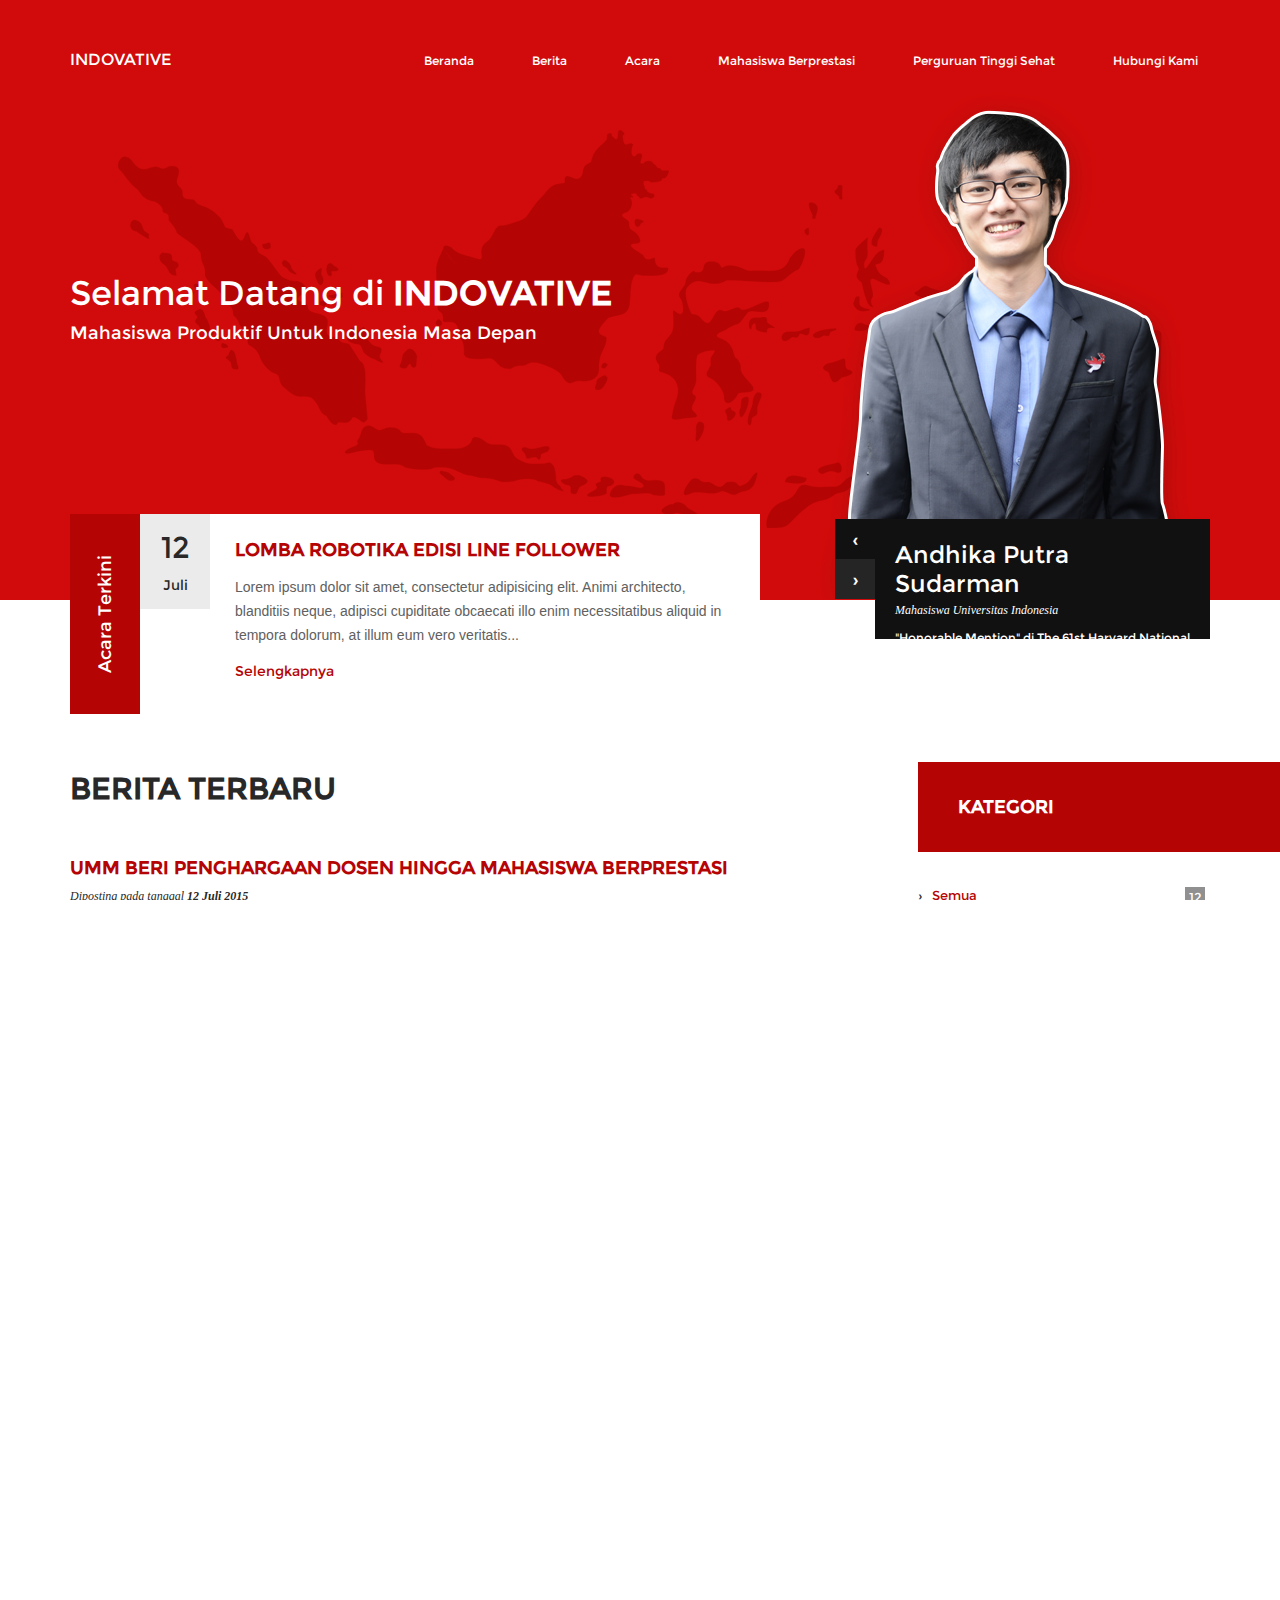
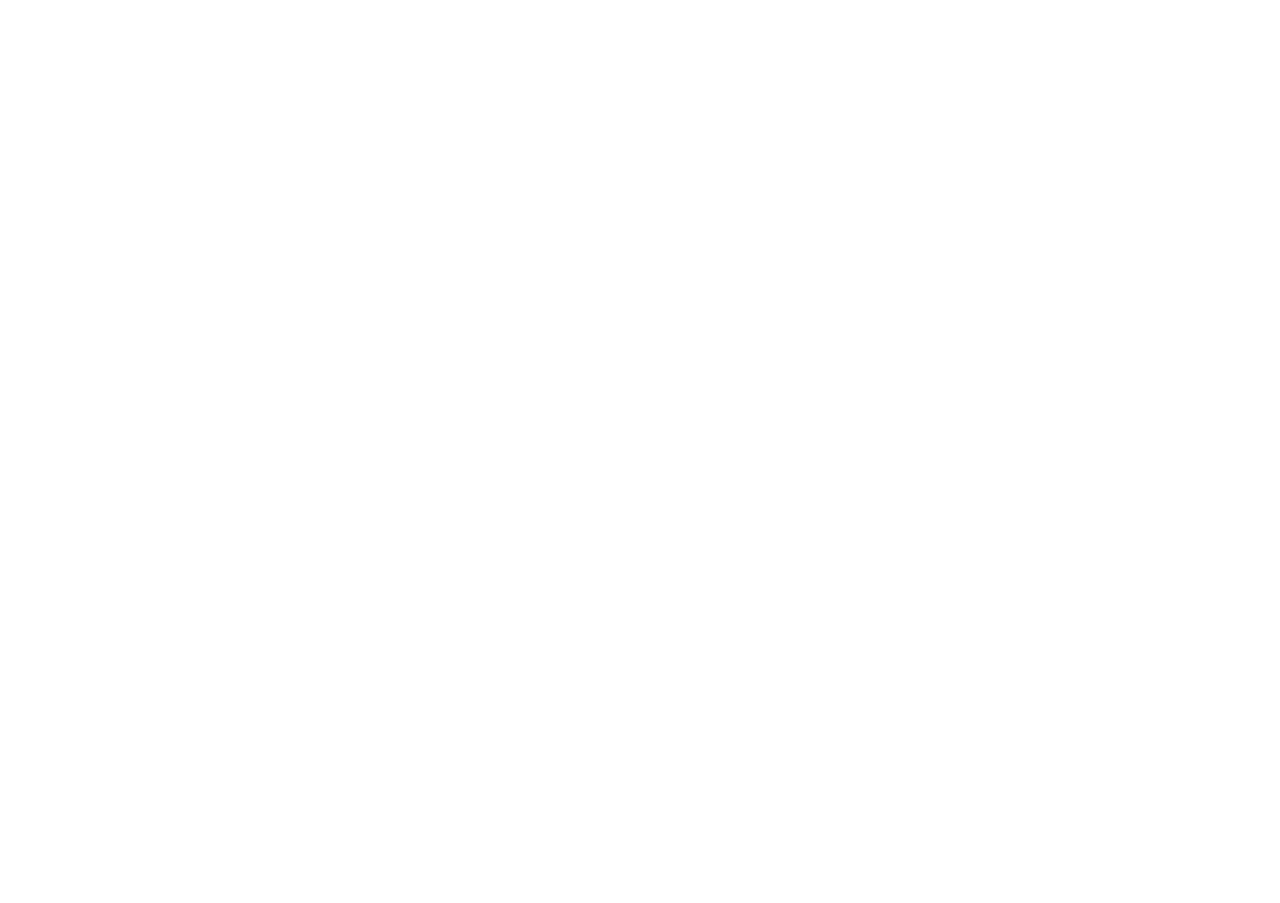
<file: index.html>
<!doctype html>

<html lang="en">

<head>

	<meta name="keyword" content="kopertis, lomba web desain">

	<meta name="description" content="">

	<meta name="author" content="Gifa Eriyanto">

	<meta charset="UTF-8">

	<title>INDOVATIVE - Mahasiswa Produktif Untuk Indonesia Masa Depan</title>

	<link rel="icon" sizes="16x16" href="img/favicon.png" />

	<!-- Library js -->
	<script src="js/jquery-2.0.3.min.js"></script>

	<!-- Custom css -->
	<link href="css/font.css" rel="stylesheet">
	<link href="css/style.css" rel="stylesheet">

</head>


<body>

	<!-- Section 1 -->
	<section class="section-1">

		<div class="container">

			<!-- Navigasi -->
			<nav>

				<a href="" class="logo">INDOVATIVE</a>

				<ul class="list-unstyle list-inline">
					<li><a href="index.html">Beranda</a></li>
					<li><a href="blog.html">Berita</a></li>
					<li><a href="event.html">Acara</a></li>
					<li><a href="student.html">Mahasiswa Berprestasi</a></li>
					<li><a href="about.html">Perguruan Tinggi Sehat</a></li>
					<li><a href="contact.html">Hubungi Kami</a></li>
				</ul>

			</nav>

			<div class="clearfix"></div>


			<div class="head-content">
				
				<h1>Selamat Datang di <b>INDOVATIVE</b></h1>
				<h2>Mahasiswa Produktif Untuk Indonesia Masa Depan</h2>

			</div>


			<!-- Mahasiswa -->
			<div class="container">
				<div class="mahasiswa-produktif">

					<div class="mahasiswa-items">
						<img src="img/mahasiswa-1.png" alt="">

						<!-- <div class="mahasiswa-produktif-detail">
							<div class="mahasiswa-control">
								<a href="#" class="before">‹</a>
								<a href="#" class="after">›</a>
							</div>
							<h1>Andhika Putra Sudarman</h1>
							<h2 class="meta">Mahasiswa Universitas Indonesia</h2>
							<p>"Honorable Mention" di The 61st Harvard National Model United Nations (HNMUN)</p>
						</div> -->
					</div>

					<div class="mahasiswa-items" data-item="2">
						<img src="img/mahasiswa-2.png" alt="">
					</div>

						<div class="mahasiswa-produktif-detail">
							<div class="mahasiswa-control">
								<a href="#" class="before">‹</a>
								<a href="#" class="after">›</a>
							</div>
							<div class="mahasiswa-detail">
								<h1>Andhika Putra Sudarman</h1>
								<h2 class="meta">Mahasiswa Universitas Indonesia</h2>
								<p>"Honorable Mention" di The 61st Harvard National Model United Nations (HNMUN)</p>
							</div>
							<div class="mahasiswa-detail">
								<h1>Miftah Farid Artama</h1>
								<h2 class="meta">Mahasiswa Universitas Lampung</h2>
								<p>Mahasiswa Berprestasi FMIPA 2013</p>
							</div>
						</div>
					</div>

				</div>

				<div class="clearfix"></div>


				<!-- Acara Terkini -->
				<div class="acara-terkini">
					
					<div class="title-widget">Acara Terkini</div>

					<div class="date-widget"><h3>12</h3><span>Juli</span></div>

					<div class="content-widget">
						<a href="single-blog.html"><h1><b>Lomba Robotika Edisi Line Follower</b></h1></a>

						<p class="arial">Lorem ipsum dolor sit amet, consectetur adipisicing elit. Animi architecto, blanditiis neque, adipisci cupiditate obcaecati illo enim necessitatibus aliquid in tempora dolorum, at illum eum vero veritatis...</p>

						<a href="single-blog.html" style="font-size: 14px;">Selengkapnya</a>
					</div>

				</div>
			</div>

		</div>

	</section>




	<!-- Section 2 -->
	<section class="section-2">
		
		<div class="container">

			<div class="left-side">

				<h1 class="head"><b>Berita Terbaru</b></h1>

				<ul class="berita list-unstyle">
					
					<li>
						<h1><a href="single-blog.html"><b>UMM Beri Penghargaan Dosen hingga Mahasiswa Berprestasi</b></a></h1>
						<h2 class="meta">Diposting pada tanggal <b>12 Juli 2015</b></h2>
						<br>

						<div class="img" style="background: url(img/blog-1.jpg) no-repeat center;background-size: cover;"></div>
						<div class="p">
							<p class="arial">
								PERINGATAN Hari Pendidikan Nasional (Hardiknas) menjadi momen bagi Universitas Muhammadiyah Malang (UMM) untuk memberikan penghargaan kepada dosen, karyawan, dan mahasiswa berprestasi (Mawapres). Tak hanya itu, UMM juga memberikan ...
							</p>
							<a href="single-blog.html" style="font-size: 14px;">Selengkapnya</a>
						</div>
					</li>

					<li>
						<h1><a href="single-blog.html"><b>Mahasiswa UI Sabet Gelar Mahasiswa Berprestasi Nasional 2014</b></a></h1>
						<h2 class="meta">Diposting pada tanggal <b>12 Juli 2015</b></h2>
						<br>

						<div class="img" style="background: url(img/blog-2.jpg) no-repeat center;background-size: cover;"></div>
						<div class="p">
							<p class="arial">
								Setelah dinobatkan sebagai Mahasiswa Berprestasi Utama UI 2014 pada Mei lalu, Andhika Putra Sudarman kembali unjuk kemampuan dalam ajang pemilihan Mahasiswa Berprestasi Nasional. Sabtu (12/06/2014), di Kuta, Bali, Andhika mengharumkan ...
							</p>
							<a href="single-blog.html" style="font-size: 14px;">Selengkapnya</a>
						</div>
					</li>

					<li>
						<h1><a href="single-blog.html"><b>Mahasiswa Berprestasi PNUP Dapat Penghargaan</b></a></h1>
						<h2 class="meta">Diposting pada tanggal <b>12 Juli 2015</b></h2>
						<br>

						<div class="img" style="background: url(img/blog-3.jpg) no-repeat center;background-size: cover;"></div>
						<div class="p">
							<p class="arial">
								MAKASSAR, TRIBUN-TIMUR.COM -Sivitas akademika Politeknik Negeri Ujung Pandang (PNUP) mengikuti upacara peringatan HUT Kemerdekaan ke-68 Republik Indonesia di pelataran parkir kampus PNUP, Jl Perintis Kmeerdekaan, Sabtu (17/8). Melalui pidato seragam Meneteri Pendidikan ...
							</p>
							<a href="single-blog.html" style="font-size: 14px;">Selengkapnya</a>
						</div>
					</li>

					<li>
						<h1><a href="single-blog.html"><b>UGM Juara 3 Mawapres Nasional</b></a></h1>
						<h2 class="meta">Diposting pada tanggal <b>12 Juli 2015</b></h2>
						<br>

						<div class="img" style="background: url(img/blog-4.jpg) no-repeat center;background-size: cover;"></div>
						<div class="p">
							<p class="arial">
								Malang, 30 Juni 2015 – Setelah melalui tes psikologi, presentasi karya tulis ilmiah, presentasi kemampuan berbahasa Inggris dan prestasi unggulan, Dianty Widyowati Ningrum, mahasiswi jurusan Pembangunan Sosial dan Kesejahteraan FISIPOL UGM ini berhasil menyabet Juara 3 ...
							</p>
							<a href="single-blog.html" style="font-size: 14px;">Selengkapnya</a>
						</div>
					</li>

					<li>
						<a href="#" class="btn-custom left"><span>←</span> Sebelumnya</a>
						<a href="#" class="btn-custom right">Selanjutnya <span>→</span></a>
						<div class="clearfix"></div>
					</li>
				</ul>


			</div>

			

			<div class="right-side">

				<div class="side-container">
				
					<h1 class="head-block-right"><b>Kategori</b></h1>

					<ul class="kategori">

						<li>
							<a href="blog.html">Semua <span>12</span></a>
						</li>
					
						<li>
							<a href="blog.html">Mahasiswa Prestasi <span>3</span></a>
						</li>

						<li>
							<a href="blog.html">Lomba <span>5</span></a>
						</li>

						<li>
							<a href="blog.html">Seminar <span>4</span></a>
						</li>

					</ul>

				</div>

				<div class="side-container">
				
					<h1 class="head-block-right"><b>Berita Populer</b></h1>

					<ul class="populer list-unstyle">
					
						<li>
							<h1><a href="single-blog.html" title="UMM Beri Penghargaan Dosen hingga Mahasiswa Berprestasi"><b><div class="ellipsis">UMM Beri Penghargaan Dosen hingga Mahasiswa Berprestasi</div></b></a></h1>

							<div class="img" style="background: url(img/blog-1.jpg) no-repeat center;background-size: cover;"></div>
							<div class="p">
								<p class="arial">
									PERINGATAN Hari Pendidikan Nasional (Hardiknas) menjadi ...
								</p>
							</div>
						</li>

						<li>
							<h1><a href="single-blog.html" title="Mahasiswa UI Sabet Gelar Mahasiswa Berprestasi Nasional 2014"><b><div class="ellipsis">Mahasiswa UI Sabet Gelar Mahasiswa Berprestasi Nasional 2014</div></b></a></h1>

							<div class="img" style="background: url(img/blog-2.jpg) no-repeat center;background-size: cover;"></div>
							<div class="p">
								<p class="arial">
									Setelah dinobatkan sebagai Mahasiswa Berprestasi Utama UI ...
								</p>
							</div>
						</li>

						<li>
							<h1><a href="single-blog.html" title="Mahasiswa Berprestasi PNUP Dapat Penghargaan"><b><div class="ellipsis">Mahasiswa Berprestasi PNUP Dapat Penghargaan</div></b></a></h1>

							<div class="img" style="background: url(img/blog-3.jpg) no-repeat center;background-size: cover;"></div>
							<div class="p">
								<p class="arial">
									MAKASSAR, TRIBUN-TIMUR.COM -Sivitas akademika Politeknik ...
								</p>
							</div>
						</li>

						<li>
							<h1><a href="single-blog.html" title="UGM Juara 3 Mawapres Nasional"><b><div class="ellipsis">UGM Juara 3 Mawapres Nasional</div></b></a></h1>

							<div class="img" style="background: url(img/blog-4.jpg) no-repeat center;background-size: cover;"></div>
							<div class="p">
								<p class="arial">
									Malang, 30 Juni 2015 – Setelah melalui tes psikologi, ...
								</p>
							</div>
						</li>

						<li>
							<h1><a href="single-blog.html" title="Pemilihan Mahasiswa Berprestasi 2014"><b><div class="ellipsis">Pemilihan Mahasiswa Berprestasi 2014</div></b></a></h1>

							<div class="img" style="background: url(img/blog-5.jpg) no-repeat center;background-size: cover;"></div>
							<div class="p">
								<p class="arial">
									Pemilihan Mahasiswa Berprestasi (Mawapres) yang berlangsung sejak ...
								</p>
							</div>
						</li>

					</ul>

				</div>

			</div>

		</div>

	</section>



	<footer>
		
		<div class="langganan">
			<div class="container">
				<center>
					<ul class="list-inline">
						<li>
							<h1>Langganan Berita</h1>
						</li>

						<li>
							<form action="">
								<input type="text" placeholder="Masukkan Email Anda">
								<button>›</button>
							</form>
						</li>
					</ul>
				</center>
			</div>
		</div>

		<div class="footer">
			<div class="container">
				<center>
					<ul class="link-footer list-inline">
						<li><a href="#">Pertanyaan Umum</a></li>
						<li><a href="about.html">Tentang Kami</a></li>
						<li><a href="contact.html">Kontak</a></li>
						<li><a href="#">Bantuan</a></li>
						<li><a href="#">Kebijakan Privasi</a></li>
						<li><a href="#">Persyaratan & Ketentuan</a></li>
						<li>© 2015 <a href="http://gifaeriyanto.com/" target="_blank">Gifa Eriyanto</a></li>
					</ul>

					<ul class="list-inline sosmed">
						<li><a href="https://www.facebook.com/gifa.eriyanto" target="_blank"><img src="img/fb.png" alt=""></a></li>
						<li><a href="https://twitter.com/gifa_eriyanto" target="_blank"><img src="img/tw.png" alt=""></a></li>
						<li><a href="https://www.linkedin.com/profile/view?id=430995595&trk=hp-identity-name" target="_blank"><img src="img/in.png" alt=""></a></li>
					</ul>
				</center>
			</div>
		</div>

	</footer>

	<script>
		$(".mahasiswa-produktif .mahasiswa-items:gt(0)").hide();
		$(".mahasiswa-produktif .mahasiswa-detail:gt(0)").hide();

		$(".before, .after").click(function() {
			$(".mahasiswa-produktif .mahasiswa-items").animate({width: 'toggle'}, 200, 'swing');
			$(".mahasiswa-produktif .mahasiswa-detail").toggle();
		});
	</script>

</body>

</html>
</file>
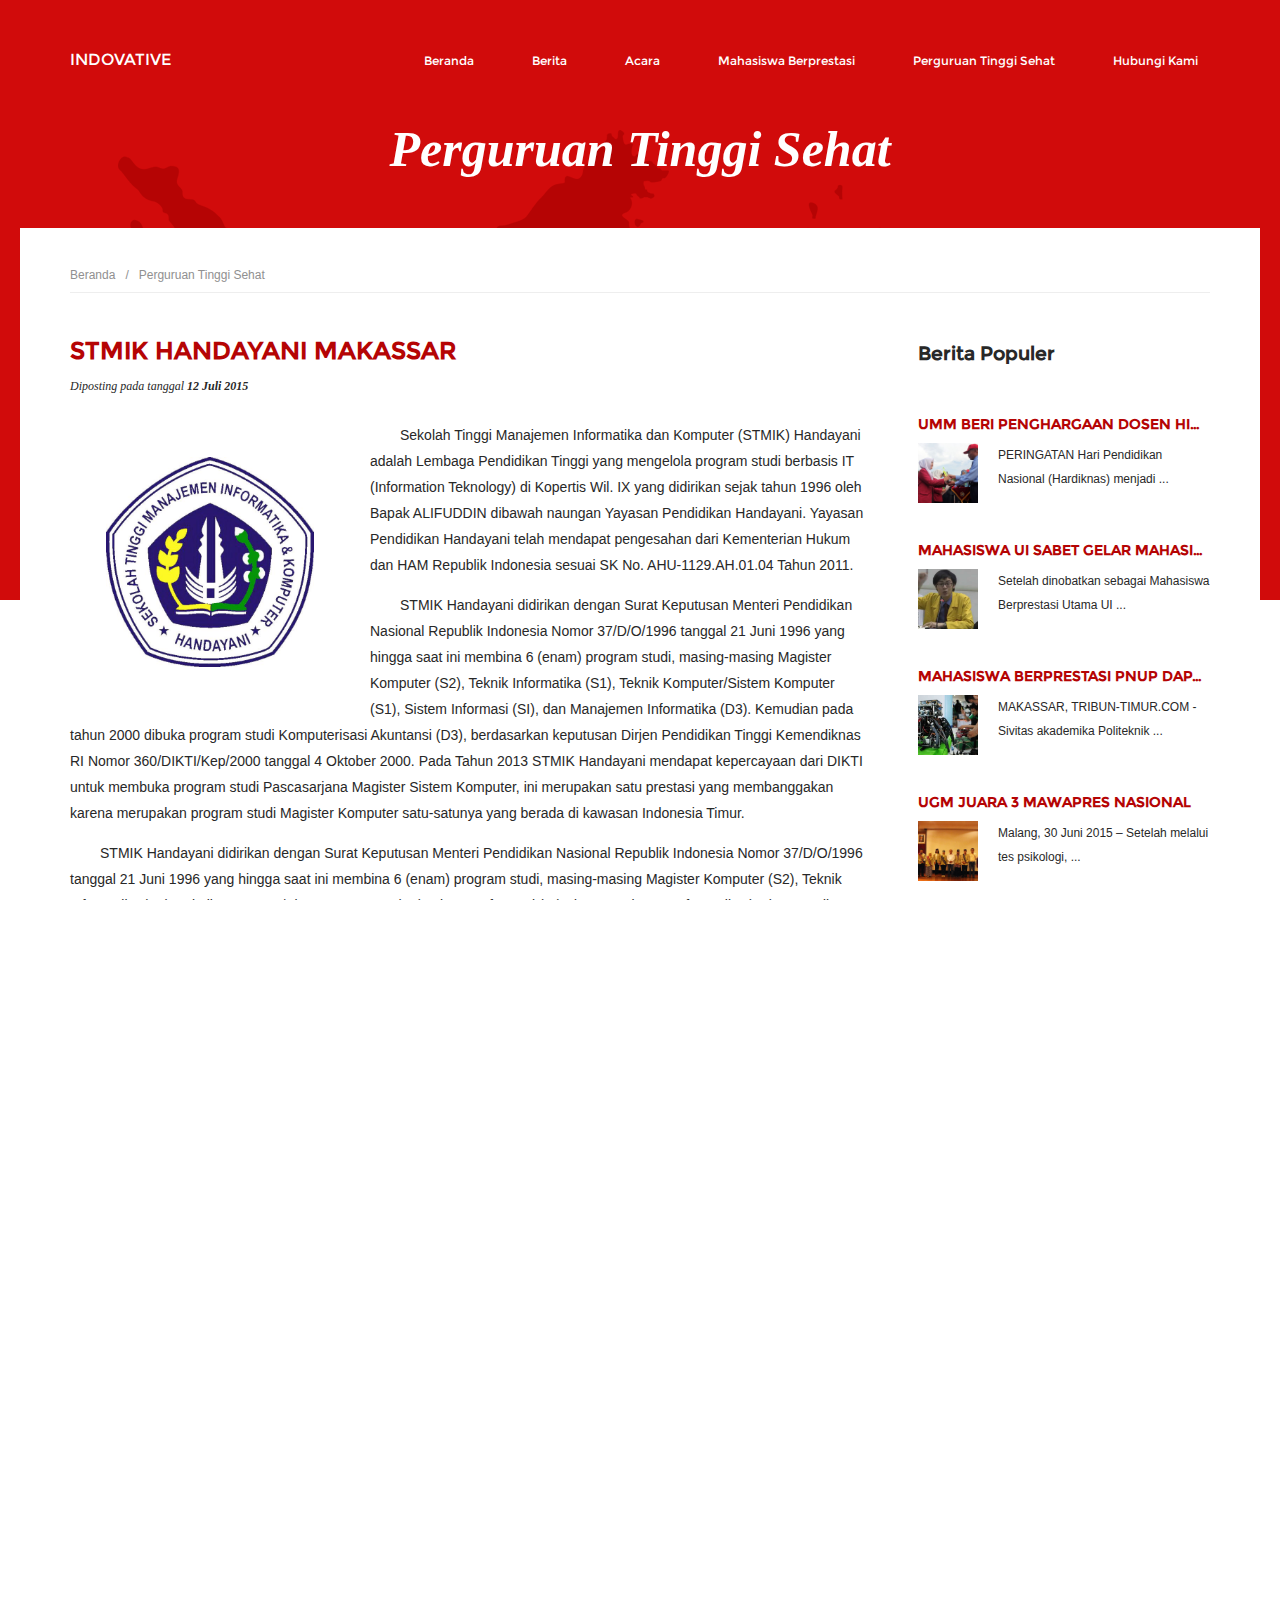
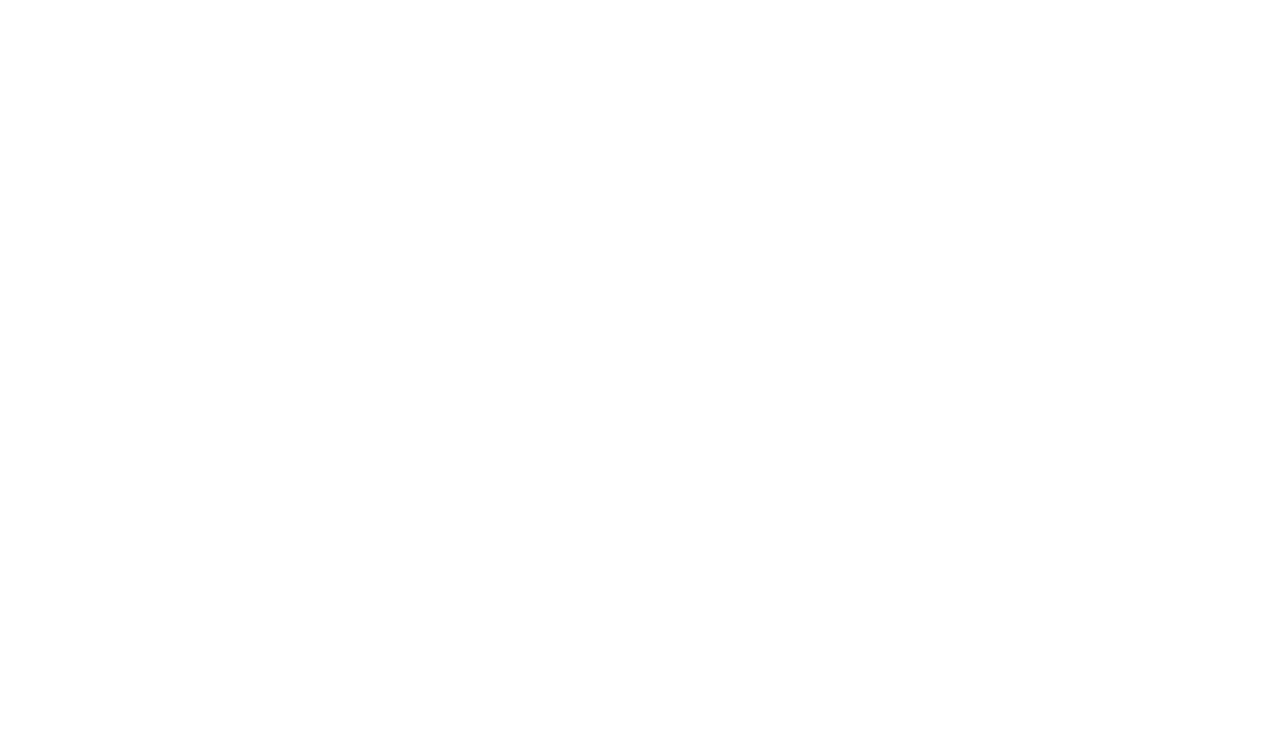
<file: about.html>
<!doctype html>

<html lang="en">

<head>

	<meta name="keyword" content="kopertis, lomba web desain">

	<meta name="description" content="">

	<meta name="author" content="Gifa Eriyanto">

	<meta charset="UTF-8">

	<title>Perguruan Tinggi Sehat | INDOVATIVE - Mahasiswa Produktif Untuk Indonesia Masa Depan</title>

	<link rel="icon" sizes="16x16" href="img/favicon.png" />

	<!-- Library js -->
	<script src="js/jquery-2.0.3.min.js"></script>

	<!-- Custom css -->
	<link href="css/font.css" rel="stylesheet">
	<link href="css/style.css" rel="stylesheet">

</head>


<body>

	<!-- Section 1 -->
	<section class="section-1 section-general">

		<div class="container">

			<!-- Navigasi -->
			<nav>

				<a href="" class="logo">INDOVATIVE</a>

				<ul class="list-unstyle list-inline">
					<li><a href="index.html">Beranda</a></li>
					<li><a href="blog.html">Berita</a></li>
					<li><a href="event.html">Acara</a></li>
					<li><a href="student.html">Mahasiswa Berprestasi</a></li>
					<li><a href="about.html">Perguruan Tinggi Sehat</a></li>
					<li><a href="contact.html">Hubungi Kami</a></li>
				</ul>

			</nav>

			<div class="clearfix"></div>

		</div>

	</section>




	<!-- Section 2 -->
	<section class="section-2 section-general-2">
		
		<center class="head-page">
			<b>Perguruan Tinggi Sehat</b>
		</center>
		
		<div class="container container-custom">
			<div class="breadcrumb">
				<a href="index.html">Beranda</a>&nbsp;&nbsp;&nbsp;/&nbsp;&nbsp;&nbsp;Perguruan Tinggi Sehat
			</div>

			<div class="left-side">


				<ul class="berita list-unstyle">
					
					<li>
						<h1 class="h1-sb"><a href="about.html"><b>STMIK Handayani Makassar</b></a></h1>
						<h2 class="meta">Diposting pada tanggal <b>12 Juli 2015</b></h2>
						<br>

						<div class="p-2">
							<div class="img" style="background: url(img/kampus.jpg) no-repeat center;background-size: auto 75%; margin-right: 20px; margin-bottom: 20px; width: 280px; height: 280px"></div>
							<p class="arial">
								Sekolah Tinggi Manajemen Informatika dan Komputer (STMIK) Handayani adalah Lembaga Pendidikan Tinggi yang mengelola program studi berbasis IT (Information Teknology) di Kopertis Wil. IX yang didirikan sejak tahun 1996 oleh Bapak ALIFUDDIN dibawah naungan Yayasan Pendidikan Handayani. Yayasan Pendidikan Handayani telah mendapat pengesahan dari Kementerian Hukum dan HAM Republik Indonesia sesuai SK No. AHU-1129.AH.01.04 Tahun 2011.
							</p>
							<p class="arial">
								STMIK Handayani didirikan dengan Surat Keputusan Menteri Pendidikan Nasional Republik Indonesia Nomor 37/D/O/1996 tanggal 21 Juni 1996 yang hingga saat ini membina 6 (enam) program studi, masing-masing Magister Komputer (S2), Teknik Informatika (S1), Teknik Komputer/Sistem Komputer (S1), Sistem Informasi (SI), dan Manajemen Informatika (D3). Kemudian pada tahun 2000 dibuka program studi Komputerisasi Akuntansi (D3), berdasarkan keputusan Dirjen Pendidikan Tinggi Kemendiknas RI Nomor 360/DIKTI/Kep/2000 tanggal 4 Oktober 2000. Pada Tahun 2013 STMIK Handayani mendapat kepercayaan dari DIKTI untuk membuka program studi Pascasarjana Magister Sistem Komputer, ini merupakan satu prestasi yang membanggakan karena merupakan program studi Magister Komputer satu-satunya yang berada di kawasan Indonesia Timur.
							</p>
							<p class="arial">
								STMIK Handayani didirikan dengan Surat Keputusan Menteri Pendidikan Nasional Republik Indonesia Nomor 37/D/O/1996 tanggal 21 Juni 1996 yang hingga saat ini membina 6 (enam) program studi, masing-masing Magister Komputer (S2), Teknik Informatika (S1), Teknik Komputer/Sistem Komputer (S1), Sistem Informasi (SI), dan Manajemen Informatika (D3). Kemudian pada tahun 2000 dibuka program studi Komputerisasi Akuntansi (D3), berdasarkan keputusan Dirjen Pendidikan Tinggi Kemendiknas RI Nomor 360/DIKTI/Kep/2000 tanggal 4 Oktober 2000. Pada Tahun 2013 STMIK Handayani mendapat kepercayaan dari DIKTI untuk membuka program studi Pascasarjana Magister Sistem Komputer, ini merupakan satu prestasi yang membanggakan karena merupakan program studi Magister Komputer satu-satunya yang berada di kawasan Indonesia Timur.
							</p>
							<p class="arial">
								Dengan demikian sampai saat ini STMIK-Handayani telah membina 6 (enam) program studi, yakni :
							</p>
							<table class="arial table">
								<thead>
									<tr>
										<th>No.</th>
										<th>Program Studi</th>
										<th>Jenjang</th>
										<th>Status</th>
									</tr>
								</thead>

								<tbody>
									<tr>
										<td>1</td>
										<td>Magister Sistem Komputer</td>
										<td>Strata – 2</td>
										<td>Terakreditasi C</td>
									</tr>

									<tr style="background: #f9f9f9">
										<td>2</td>
										<td>Sistem Komputer</td>
										<td>Strata – 1</td>
										<td>Terakreditasi C</td>
									</tr>

									<tr>
										<td>3</td>
										<td>Teknik Informatika</td>
										<td>Strata – 1</td>
										<td>Terakreditasi C</td>
									</tr>

									<tr style="background: #f9f9f9">
										<td>4</td>
										<td>Sistem Informasi</td>
										<td>Strata – 1</td>
										<td>Terakreditasi C</td>
									</tr>

									<tr>
										<td>5</td>
										<td>Manajemen Informatika</td>
										<td>Diploma – 3</td>
										<td>Terakreditasi C</td>
									</tr>

									<tr style="background: #f9f9f9">
										<td>6</td>
										<td>Komputerisasi Akuntansi</td>
										<td>Diploma – 3</td>
										<td>Terakreditasi B</td>
									</tr>
								</tbody>
							</table>
							<p class="arial">
								Lokasi kampus:
							</p>
							<!-- Google Map Version -->
							<!-- <iframe src="https://www.google.com/maps/embed?pb=!1m18!1m12!1m3!1d3973.7000078469373!2d119.449067!3d-5.151897!2m3!1f0!2f0!3f0!3m2!1i1024!2i768!4f13.1!3m3!1m2!1s0x2dbee2c5b009c7b9%3A0xdd68d36bc04fc8c0!2sSTMIK+Handayani+Makassar!5e0!3m2!1sid!2sid!4v1436495220147" width="100%" height="300" frameborder="0" style="border:0" allowfullscreen></iframe> -->
							<img src="img/map.jpg" width="100%">
						</div>
					</li>
				</ul>

			</div>

			

			<div class="right-side" style="margin-top: 30px">

				<div class="side-container">
				
					<h3><b>Berita Populer</b></h3>

					<ul class="populer list-unstyle">
					
						<li>
							<h1><a href="single-blog.html" title="UMM Beri Penghargaan Dosen hingga Mahasiswa Berprestasi"><b><div class="ellipsis">UMM Beri Penghargaan Dosen hingga Mahasiswa Berprestasi</div></b></a></h1>

							<div class="img" style="background: url(img/blog-1.jpg) no-repeat center;background-size: cover;"></div>
							<div class="p">
								<p class="arial">
									PERINGATAN Hari Pendidikan Nasional (Hardiknas) menjadi ...
								</p>
							</div>
						</li>

						<li>
							<h1><a href="single-blog.html" title="Mahasiswa UI Sabet Gelar Mahasiswa Berprestasi Nasional 2014"><b><div class="ellipsis">Mahasiswa UI Sabet Gelar Mahasiswa Berprestasi Nasional 2014</div></b></a></h1>

							<div class="img" style="background: url(img/blog-2.jpg) no-repeat center;background-size: cover;"></div>
							<div class="p">
								<p class="arial">
									Setelah dinobatkan sebagai Mahasiswa Berprestasi Utama UI ...
								</p>
							</div>
						</li>

						<li>
							<h1><a href="single-blog.html" title="Mahasiswa Berprestasi PNUP Dapat Penghargaan"><b><div class="ellipsis">Mahasiswa Berprestasi PNUP Dapat Penghargaan</div></b></a></h1>

							<div class="img" style="background: url(img/blog-3.jpg) no-repeat center;background-size: cover;"></div>
							<div class="p">
								<p class="arial">
									MAKASSAR, TRIBUN-TIMUR.COM -Sivitas akademika Politeknik ...
								</p>
							</div>
						</li>

						<li>
							<h1><a href="single-blog.html" title="UGM Juara 3 Mawapres Nasional"><b><div class="ellipsis">UGM Juara 3 Mawapres Nasional</div></b></a></h1>

							<div class="img" style="background: url(img/blog-4.jpg) no-repeat center;background-size: cover;"></div>
							<div class="p">
								<p class="arial">
									Malang, 30 Juni 2015 – Setelah melalui tes psikologi, ...
								</p>
							</div>
						</li>

						<li>
							<h1><a href="single-blog.html" title="Pemilihan Mahasiswa Berprestasi 2014"><b><div class="ellipsis">Pemilihan Mahasiswa Berprestasi 2014</div></b></a></h1>

							<div class="img" style="background: url(img/blog-5.jpg) no-repeat center;background-size: cover;"></div>
							<div class="p">
								<p class="arial">
									Pemilihan Mahasiswa Berprestasi (Mawapres) yang berlangsung sejak ...
								</p>
							</div>
						</li>

					</ul>

				</div>

			</div>

		</div>

	</section>



	<footer>

		<div class="langganan">
			<div class="container">
				<center>
					<ul class="list-inline">
						<li>
							<h1>Langganan Berita</h1>
						</li>

						<li>
							<form action="">
								<input type="text" placeholder="Masukkan Email Anda">
								<button>›</button>
							</form>
						</li>
					</ul>
				</center>
			</div>
		</div>
		
		<div class="footer">
			<div class="container">
				<center>
					<ul class="link-footer list-inline">
						<li><a href="#">Pertanyaan Umum</a></li>
						<li><a href="about.html">Tentang Kami</a></li>
						<li><a href="contact.html">Kontak</a></li>
						<li><a href="#">Bantuan</a></li>
						<li><a href="#">Kebijakan Privasi</a></li>
						<li><a href="#">Persyaratan & Ketentuan</a></li>
						<li>© 2015 <a href="http://gifaeriyanto.com/" target="_blank">Gifa Eriyanto</a></li>
					</ul>

					<ul class="list-inline sosmed">
						<li><a href="https://www.facebook.com/gifa.eriyanto" target="_blank"><img src="img/fb.png" alt=""></a></li>
						<li><a href="https://twitter.com/gifa_eriyanto" target="_blank"><img src="img/tw.png" alt=""></a></li>
						<li><a href="https://www.linkedin.com/profile/view?id=430995595&trk=hp-identity-name" target="_blank"><img src="img/in.png" alt=""></a></li>
					</ul>
				</center>
			</div>
		</div>

	</footer>

</body>

</html>
</file>
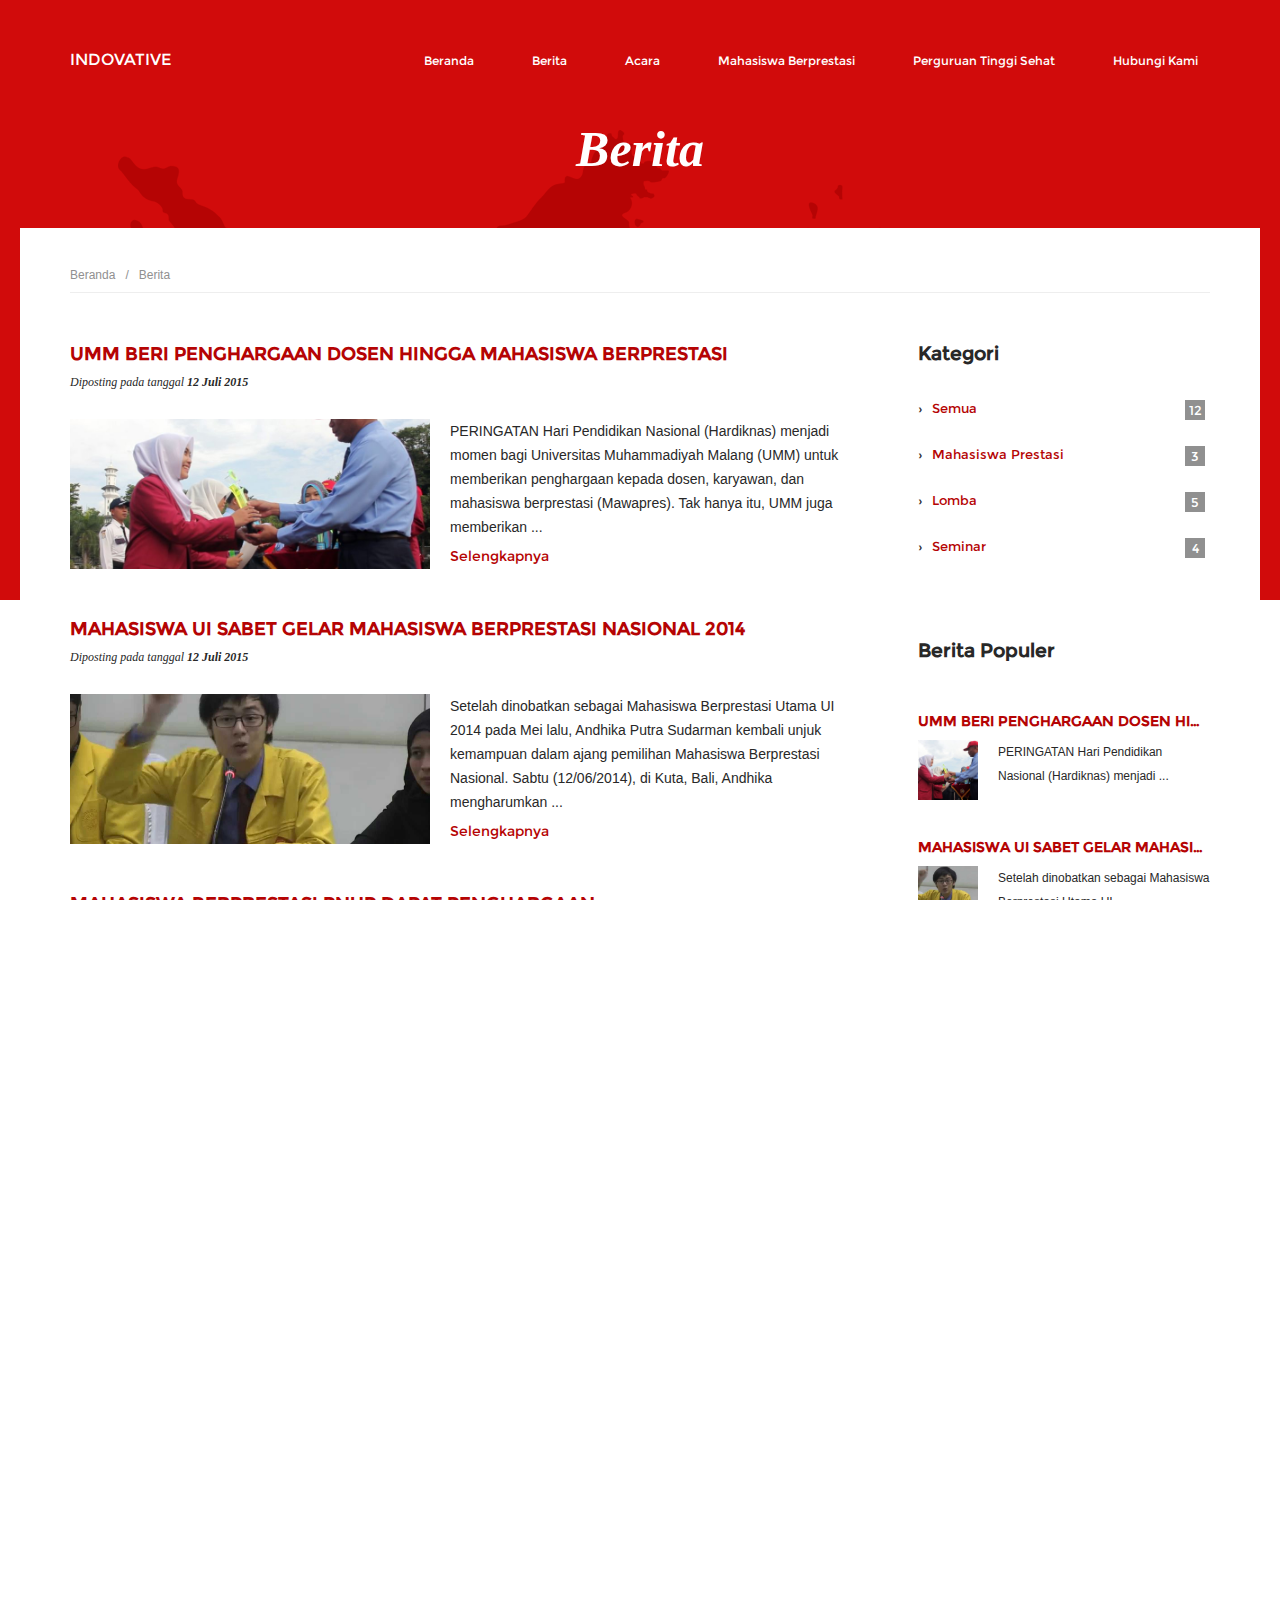
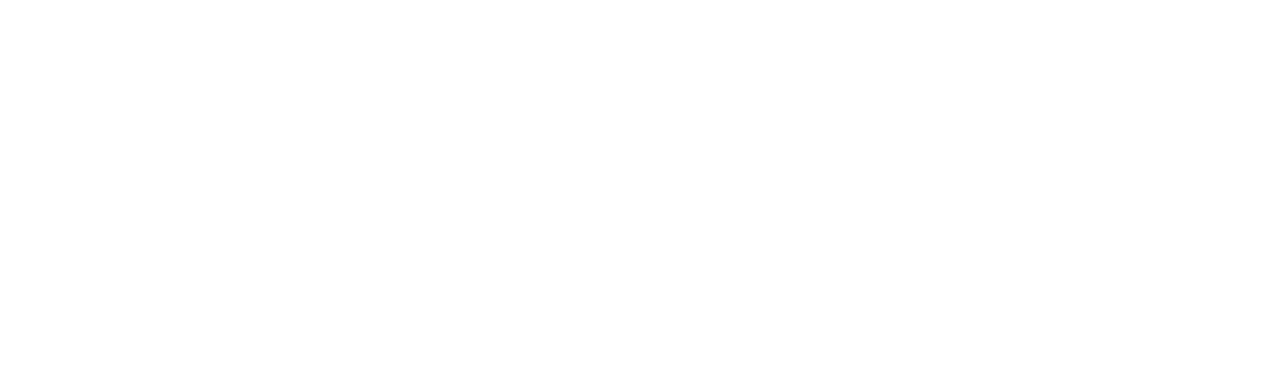
<file: blog.html>
<!doctype html>

<html lang="en">

<head>

	<meta name="keyword" content="kopertis, lomba web desain">

	<meta name="description" content="">

	<meta name="author" content="Gifa Eriyanto">

	<meta charset="UTF-8">

	<title>Berita | INDOVATIVE - Mahasiswa Produktif Untuk Indonesia Masa Depan</title>

	<link rel="icon" sizes="16x16" href="img/favicon.png" />

	<!-- Library js -->
	<script src="js/jquery-2.0.3.min.js"></script>

	<!-- Custom css -->
	<link href="css/font.css" rel="stylesheet">
	<link href="css/style.css" rel="stylesheet">

</head>


<body>

	<!-- Section 1 -->
	<section class="section-1 section-general">

		<div class="container">

			<!-- Navigasi -->
			<nav>

				<a href="" class="logo">INDOVATIVE</a>

				<ul class="list-unstyle list-inline">
					<li><a href="index.html">Beranda</a></li>
					<li><a href="blog.html">Berita</a></li>
					<li><a href="event.html">Acara</a></li>
					<li><a href="student.html">Mahasiswa Berprestasi</a></li>
					<li><a href="about.html">Perguruan Tinggi Sehat</a></li>
					<li><a href="contact.html">Hubungi Kami</a></li>
				</ul>

			</nav>

			<div class="clearfix"></div>

		</div>

	</section>




	<!-- Section 2 -->
	<section class="section-2 section-general-2">
		
		<center class="head-page">
			<b>Berita</b>
		</center>
		
		<div class="container container-custom">
			<div class="breadcrumb">
				<a href="index.html">Beranda</a>&nbsp;&nbsp;&nbsp;/&nbsp;&nbsp;&nbsp;Berita
			</div>

			<div class="left-side">

				<ul class="berita list-unstyle">
					
					<li>
						<h1><a href="single-blog.html"><b>UMM Beri Penghargaan Dosen hingga Mahasiswa Berprestasi</b></a></h1>
						<h2 class="meta">Diposting pada tanggal <b>12 Juli 2015</b></h2>
						<br>

						<div class="img" style="background: url(img/blog-1.jpg) no-repeat center;background-size: cover;"></div>
						<div class="p">
							<p class="arial">
								PERINGATAN Hari Pendidikan Nasional (Hardiknas) menjadi momen bagi Universitas Muhammadiyah Malang (UMM) untuk memberikan penghargaan kepada dosen, karyawan, dan mahasiswa berprestasi (Mawapres). Tak hanya itu, UMM juga memberikan ...
							</p>
							<a href="single-blog.html" style="font-size: 14px;">Selengkapnya</a>
						</div>
					</li>

					<li>
						<h1><a href="single-blog.html"><b>Mahasiswa UI Sabet Gelar Mahasiswa Berprestasi Nasional 2014</b></a></h1>
						<h2 class="meta">Diposting pada tanggal <b>12 Juli 2015</b></h2>
						<br>

						<div class="img" style="background: url(img/blog-2.jpg) no-repeat center;background-size: cover;"></div>
						<div class="p">
							<p class="arial">
								Setelah dinobatkan sebagai Mahasiswa Berprestasi Utama UI 2014 pada Mei lalu, Andhika Putra Sudarman kembali unjuk kemampuan dalam ajang pemilihan Mahasiswa Berprestasi Nasional. Sabtu (12/06/2014), di Kuta, Bali, Andhika mengharumkan ...
							</p>
							<a href="single-blog.html" style="font-size: 14px;">Selengkapnya</a>
						</div>
					</li>

					<li>
						<h1><a href="single-blog.html"><b>Mahasiswa Berprestasi PNUP Dapat Penghargaan</b></a></h1>
						<h2 class="meta">Diposting pada tanggal <b>12 Juli 2015</b></h2>
						<br>

						<div class="img" style="background: url(img/blog-3.jpg) no-repeat center;background-size: cover;"></div>
						<div class="p">
							<p class="arial">
								MAKASSAR, TRIBUN-TIMUR.COM -Sivitas akademika Politeknik Negeri Ujung Pandang (PNUP) mengikuti upacara peringatan HUT Kemerdekaan ke-68 Republik Indonesia di pelataran parkir kampus PNUP, Jl Perintis Kmeerdekaan, Sabtu (17/8). Melalui pidato seragam Meneteri Pendidikan ...
							</p>
							<a href="single-blog.html" style="font-size: 14px;">Selengkapnya</a>
						</div>
					</li>

					<li>
						<h1><a href="single-blog.html"><b>UGM Juara 3 Mawapres Nasional</b></a></h1>
						<h2 class="meta">Diposting pada tanggal <b>12 Juli 2015</b></h2>
						<br>

						<div class="img" style="background: url(img/blog-4.jpg) no-repeat center;background-size: cover;"></div>
						<div class="p">
							<p class="arial">
								Malang, 30 Juni 2015 – Setelah melalui tes psikologi, presentasi karya tulis ilmiah, presentasi kemampuan berbahasa Inggris dan prestasi unggulan, Dianty Widyowati Ningrum, mahasiswi jurusan Pembangunan Sosial dan Kesejahteraan FISIPOL UGM ini berhasil menyabet Juara 3 ...
							</p>
							<a href="single-blog.html" style="font-size: 14px;">Selengkapnya</a>
						</div>
					</li>

					<li>
						<a href="#" class="btn-custom left"><span>←</span> Sebelumnya</a>
						<a href="#" class="btn-custom right">Selanjutnya <span>→</span></a>
						<div class="clearfix"></div>
					</li>
				</ul>


			</div>

			

			<div class="right-side" style="margin-top: 30px">

				<div class="side-container">
				
					<h3><b>Kategori</b></h3>

					<ul class="kategori">

						<li>
							<a href="blog.html">Semua <span>12</span></a>
						</li>
					
						<li>
							<a href="blog.html">Mahasiswa Prestasi <span>3</span></a>
						</li>

						<li>
							<a href="blog.html">Lomba <span>5</span></a>
						</li>

						<li>
							<a href="blog.html">Seminar <span>4</span></a>
						</li>

					</ul>

				</div>

				<div class="side-container">
				
					<h3><b>Berita Populer</b></h3>

					<ul class="populer list-unstyle">
					
						<li>
							<h1><a href="single-blog.html" title="UMM Beri Penghargaan Dosen hingga Mahasiswa Berprestasi"><b><div class="ellipsis">UMM Beri Penghargaan Dosen hingga Mahasiswa Berprestasi</div></b></a></h1>

							<div class="img" style="background: url(img/blog-1.jpg) no-repeat center;background-size: cover;"></div>
							<div class="p">
								<p class="arial">
									PERINGATAN Hari Pendidikan Nasional (Hardiknas) menjadi ...
								</p>
							</div>
						</li>

						<li>
							<h1><a href="single-blog.html" title="Mahasiswa UI Sabet Gelar Mahasiswa Berprestasi Nasional 2014"><b><div class="ellipsis">Mahasiswa UI Sabet Gelar Mahasiswa Berprestasi Nasional 2014</div></b></a></h1>

							<div class="img" style="background: url(img/blog-2.jpg) no-repeat center;background-size: cover;"></div>
							<div class="p">
								<p class="arial">
									Setelah dinobatkan sebagai Mahasiswa Berprestasi Utama UI ...
								</p>
							</div>
						</li>

						<li>
							<h1><a href="single-blog.html" title="Mahasiswa Berprestasi PNUP Dapat Penghargaan"><b><div class="ellipsis">Mahasiswa Berprestasi PNUP Dapat Penghargaan</div></b></a></h1>

							<div class="img" style="background: url(img/blog-3.jpg) no-repeat center;background-size: cover;"></div>
							<div class="p">
								<p class="arial">
									MAKASSAR, TRIBUN-TIMUR.COM -Sivitas akademika Politeknik ...
								</p>
							</div>
						</li>

						<li>
							<h1><a href="single-blog.html" title="UGM Juara 3 Mawapres Nasional"><b><div class="ellipsis">UGM Juara 3 Mawapres Nasional</div></b></a></h1>

							<div class="img" style="background: url(img/blog-4.jpg) no-repeat center;background-size: cover;"></div>
							<div class="p">
								<p class="arial">
									Malang, 30 Juni 2015 – Setelah melalui tes psikologi, ...
								</p>
							</div>
						</li>

						<li>
							<h1><a href="single-blog.html" title="Pemilihan Mahasiswa Berprestasi 2014"><b><div class="ellipsis">Pemilihan Mahasiswa Berprestasi 2014</div></b></a></h1>

							<div class="img" style="background: url(img/blog-5.jpg) no-repeat center;background-size: cover;"></div>
							<div class="p">
								<p class="arial">
									Pemilihan Mahasiswa Berprestasi (Mawapres) yang berlangsung sejak ...
								</p>
							</div>
						</li>

					</ul>

				</div>

			</div>

		</div>

	</section>



	<footer>

		<div class="langganan">
			<div class="container">
				<center>
					<ul class="list-inline">
						<li>
							<h1>Langganan Berita</h1>
						</li>

						<li>
							<form action="">
								<input type="text" placeholder="Masukkan Email Anda">
								<button>›</button>
							</form>
						</li>
					</ul>
				</center>
			</div>
		</div>
		
		<div class="footer">
			<div class="container">
				<center>
					<ul class="link-footer list-inline">
						<li><a href="#">Pertanyaan Umum</a></li>
						<li><a href="about.html">Tentang Kami</a></li>
						<li><a href="contact.html">Kontak</a></li>
						<li><a href="#">Bantuan</a></li>
						<li><a href="#">Kebijakan Privasi</a></li>
						<li><a href="#">Persyaratan & Ketentuan</a></li>
						<li>© 2015 <a href="http://gifaeriyanto.com/" target="_blank">Gifa Eriyanto</a></li>
					</ul>

					<ul class="list-inline sosmed">
						<li><a href="https://www.facebook.com/gifa.eriyanto" target="_blank"><img src="img/fb.png" alt=""></a></li>
						<li><a href="https://twitter.com/gifa_eriyanto" target="_blank"><img src="img/tw.png" alt=""></a></li>
						<li><a href="https://www.linkedin.com/profile/view?id=430995595&trk=hp-identity-name" target="_blank"><img src="img/in.png" alt=""></a></li>
					</ul>
				</center>
			</div>
		</div>

	</footer>

</body>

</html>
</file>
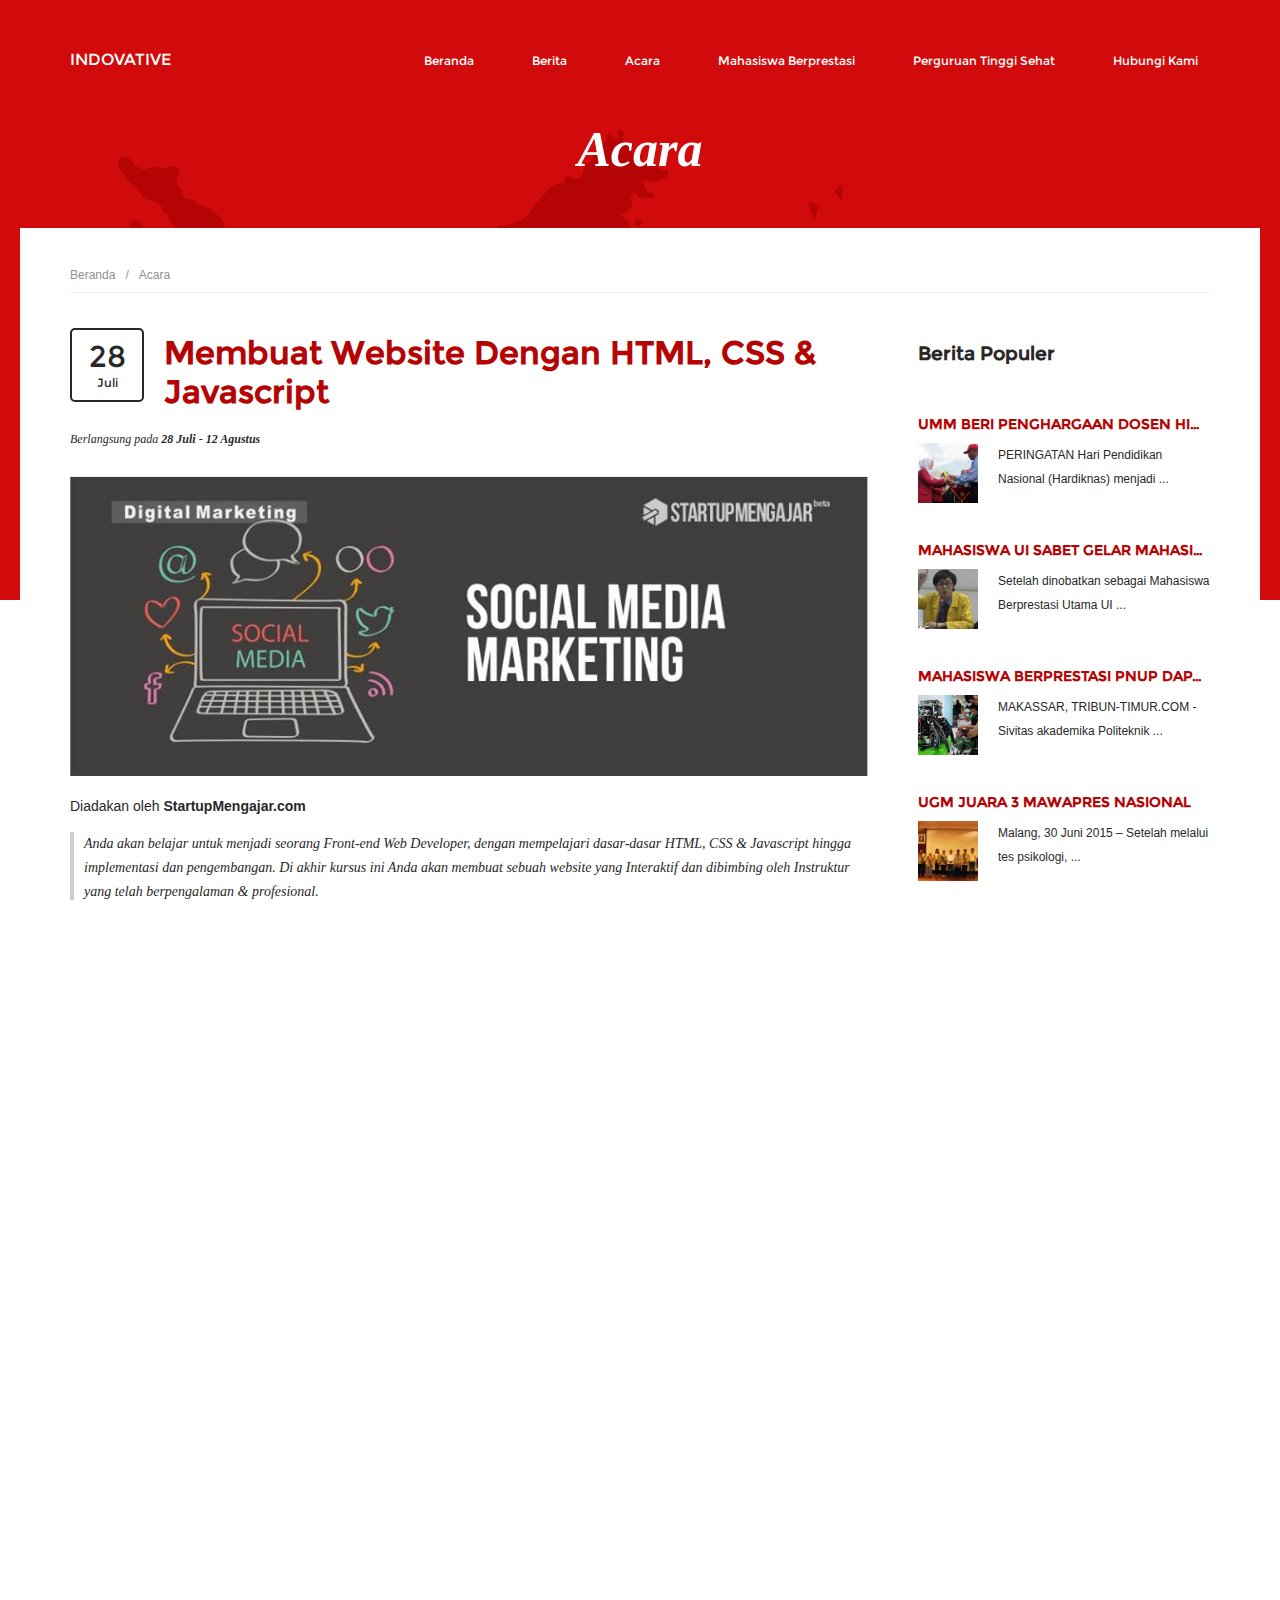
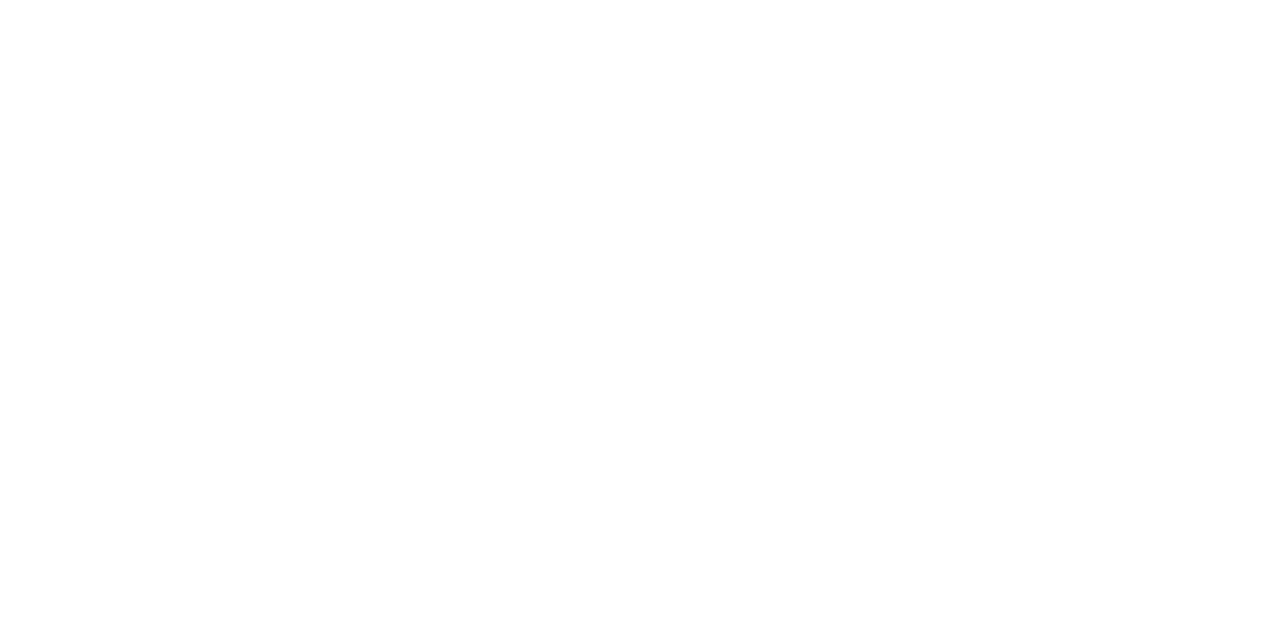
<file: event.html>
<!doctype html>

<html lang="en">

<head>

	<meta name="keyword" content="kopertis, lomba web desain">

	<meta name="description" content="">

	<meta name="author" content="Gifa Eriyanto">

	<meta charset="UTF-8">

	<title>Acara | INDOVATIVE - Mahasiswa Produktif Untuk Indonesia Masa Depan</title>

	<link rel="icon" sizes="16x16" href="img/favicon.png" />

	<!-- Library js -->
	<script src="js/jquery-2.0.3.min.js"></script>

	<!-- Custom css -->
	<link href="css/font.css" rel="stylesheet">
	<link href="css/style.css" rel="stylesheet">

</head>


<body>

	<!-- Section 1 -->
	<section class="section-1 section-general">

		<div class="container">

			<!-- Navigasi -->
			<nav>

				<a href="" class="logo">INDOVATIVE</a>

				<ul class="list-unstyle list-inline">
					<li><a href="index.html">Beranda</a></li>
					<li><a href="blog.html">Berita</a></li>
					<li><a href="event.html">Acara</a></li>
					<li><a href="student.html">Mahasiswa Berprestasi</a></li>
					<li><a href="about.html">Perguruan Tinggi Sehat</a></li>
					<li><a href="contact.html">Hubungi Kami</a></li>
				</ul>

			</nav>

			<div class="clearfix"></div>

		</div>

	</section>




	<!-- Section 2 -->
	<section class="section-2 section-general-2">
		
		<center class="head-page">
			<b>Acara</b>
		</center>
		
		<div class="container container-custom">
			<div class="breadcrumb">
				<a href="index.html">Beranda</a>&nbsp;&nbsp;&nbsp;/&nbsp;&nbsp;&nbsp;Acara
			</div>

			<div class="left-side">

				<ul class="acara list-unstyle">
					
					<li>
						<div class="date-event">
							<span>28</span>
							Juli
						</div>
						<h1><a href="#"><b>Membuat Website Dengan HTML, CSS & Javascript</b></a></h1>
						<h2 class="meta">Berlangsung pada <b>28 Juli</b> - <b>12 Agustus</b></h2>
						<br>

						<img src="img/event-1.jpg" width="100%">
						<div class="p">
							<p class="arial">
								Diadakan oleh <b>StartupMengajar.com</b>
							</p>
							<p class="arial quote">
								Anda akan belajar untuk menjadi seorang Front-end Web Developer, dengan mempelajari dasar-dasar HTML, CSS & Javascript hingga implementasi dan pengembangan. Di akhir kursus ini Anda akan membuat sebuah website yang Interaktif dan dibimbing oleh Instruktur yang telah berpengalaman & profesional.
							</p>
							<a href="#" style="font-size: 14px;">Selengkapnya</a>
						</div>
					</li>

					<li>
						<div class="date-event">
							<span>26</span>
							Juni
						</div>
						<h1><a href="#"><b>Belajar Social Media Marketing dalam 4 Minggu</b></a></h1>
						<h2 class="meta">Berlangsung pada <b>26 Juni</b> - <b>10 Juli</b></h2>
						<br>

						<img src="img/event-2.jpg" width="100%">
						<div class="p">
							<p class="arial">
								Diadakan oleh <b>StartupMengajar.com</b>
							</p>
							<p class="arial quote">
								Maksimalkan penggunaan media sosial untuk tetap berkomunikasi dengan pelanggan dan calon pelanggan. Pelajari menyusun program sosial media untuk bisnis anda agar kegiatan anda di media sosial menjadi hal yang menarik dan menyenangkan bagi mereka.
							</p>
							<a href="#" style="font-size: 14px;">Selengkapnya</a>
						</div>
					</li>

					<li>
						<a href="#" class="btn-custom left"><span>←</span> Sebelumnya</a>
						<a href="#" class="btn-custom right">Selanjutnya <span>→</span></a>
						<div class="clearfix"></div>
					</li>
				</ul>


			</div>

			

			<div class="right-side" style="margin-top: 30px">

				<div class="side-container">
				
					<h3><b>Berita Populer</b></h3>

					<ul class="populer list-unstyle">
					
						<li>
							<h1><a href="single-blog.html" title="UMM Beri Penghargaan Dosen hingga Mahasiswa Berprestasi"><b><div class="ellipsis">UMM Beri Penghargaan Dosen hingga Mahasiswa Berprestasi</div></b></a></h1>

							<div class="img" style="background: url(img/blog-1.jpg) no-repeat center;background-size: cover;"></div>
							<div class="p">
								<p class="arial">
									PERINGATAN Hari Pendidikan Nasional (Hardiknas) menjadi ...
								</p>
							</div>
						</li>

						<li>
							<h1><a href="single-blog.html" title="Mahasiswa UI Sabet Gelar Mahasiswa Berprestasi Nasional 2014"><b><div class="ellipsis">Mahasiswa UI Sabet Gelar Mahasiswa Berprestasi Nasional 2014</div></b></a></h1>

							<div class="img" style="background: url(img/blog-2.jpg) no-repeat center;background-size: cover;"></div>
							<div class="p">
								<p class="arial">
									Setelah dinobatkan sebagai Mahasiswa Berprestasi Utama UI ...
								</p>
							</div>
						</li>

						<li>
							<h1><a href="single-blog.html" title="Mahasiswa Berprestasi PNUP Dapat Penghargaan"><b><div class="ellipsis">Mahasiswa Berprestasi PNUP Dapat Penghargaan</div></b></a></h1>

							<div class="img" style="background: url(img/blog-3.jpg) no-repeat center;background-size: cover;"></div>
							<div class="p">
								<p class="arial">
									MAKASSAR, TRIBUN-TIMUR.COM -Sivitas akademika Politeknik ...
								</p>
							</div>
						</li>

						<li>
							<h1><a href="single-blog.html" title="UGM Juara 3 Mawapres Nasional"><b><div class="ellipsis">UGM Juara 3 Mawapres Nasional</div></b></a></h1>

							<div class="img" style="background: url(img/blog-4.jpg) no-repeat center;background-size: cover;"></div>
							<div class="p">
								<p class="arial">
									Malang, 30 Juni 2015 – Setelah melalui tes psikologi, ...
								</p>
							</div>
						</li>

						<li>
							<h1><a href="single-blog.html" title="Pemilihan Mahasiswa Berprestasi 2014"><b><div class="ellipsis">Pemilihan Mahasiswa Berprestasi 2014</div></b></a></h1>

							<div class="img" style="background: url(img/blog-5.jpg) no-repeat center;background-size: cover;"></div>
							<div class="p">
								<p class="arial">
									Pemilihan Mahasiswa Berprestasi (Mawapres) yang berlangsung sejak ...
								</p>
							</div>
						</li>

					</ul>

				</div>

			</div>

		</div>

	</section>



	<footer>

		<div class="langganan">
			<div class="container">
				<center>
					<ul class="list-inline">
						<li>
							<h1>Langganan Berita</h1>
						</li>

						<li>
							<form action="">
								<input type="text" placeholder="Masukkan Email Anda">
								<button>›</button>
							</form>
						</li>
					</ul>
				</center>
			</div>
		</div>
		
		<div class="footer">
			<div class="container">
				<center>
					<ul class="link-footer list-inline">
						<li><a href="#">Pertanyaan Umum</a></li>
						<li><a href="about.html">Tentang Kami</a></li>
						<li><a href="contact.html">Kontak</a></li>
						<li><a href="#">Bantuan</a></li>
						<li><a href="#">Kebijakan Privasi</a></li>
						<li><a href="#">Persyaratan & Ketentuan</a></li>
						<li>© 2015 <a href="http://gifaeriyanto.com/" target="_blank">Gifa Eriyanto</a></li>
					</ul>

					<ul class="list-inline sosmed">
						<li><a href="https://www.facebook.com/gifa.eriyanto" target="_blank"><img src="img/fb.png" alt=""></a></li>
						<li><a href="https://twitter.com/gifa_eriyanto" target="_blank"><img src="img/tw.png" alt=""></a></li>
						<li><a href="https://www.linkedin.com/profile/view?id=430995595&trk=hp-identity-name" target="_blank"><img src="img/in.png" alt=""></a></li>
					</ul>
				</center>
			</div>
		</div>

	</footer>

</body>

</html>
</file>
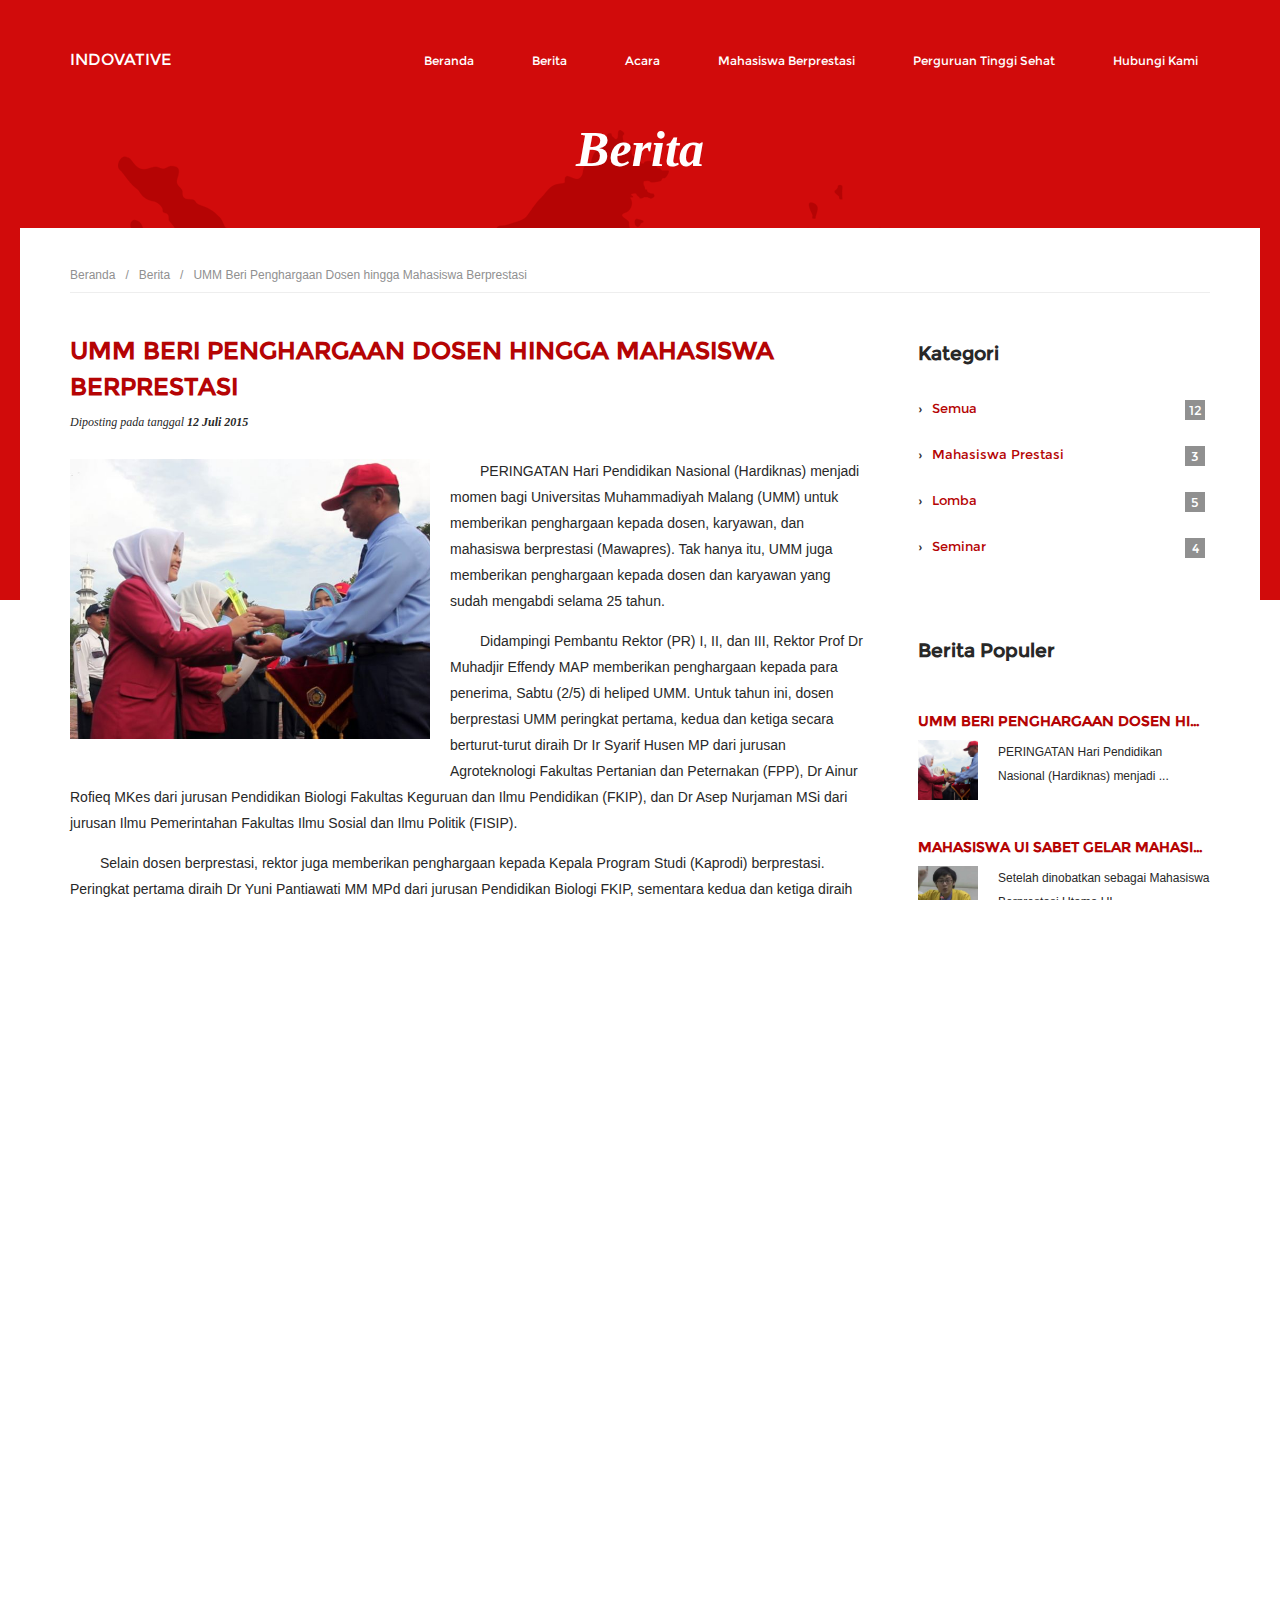
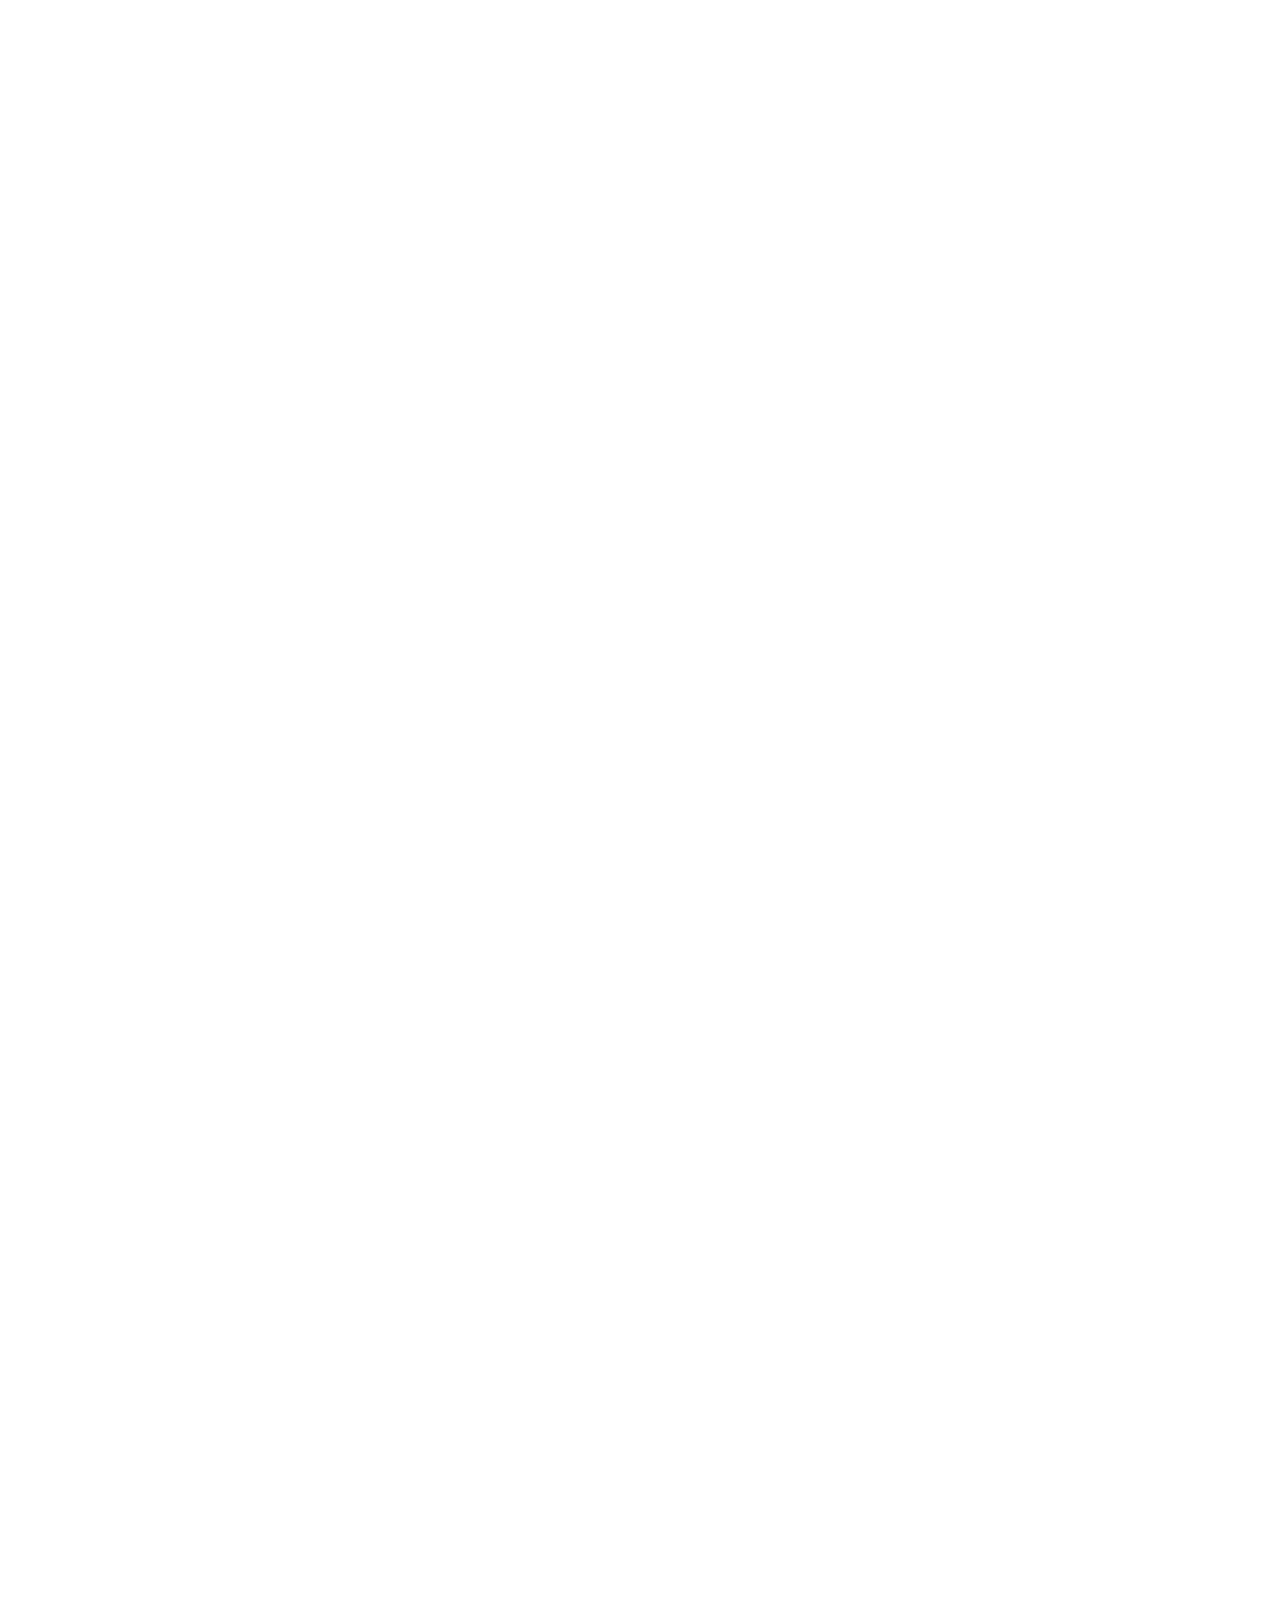
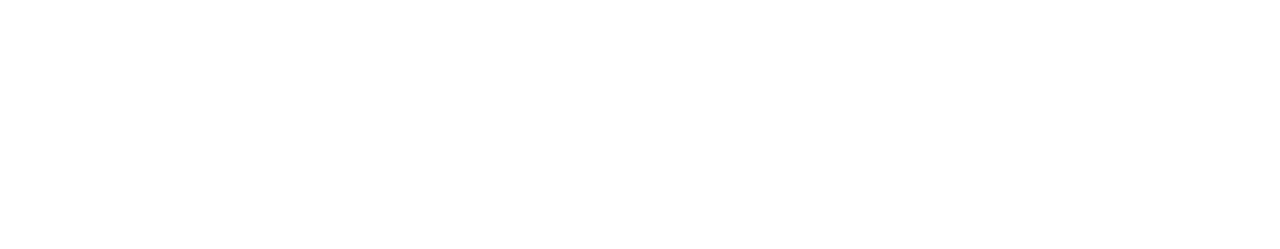
<file: single-blog.html>
<!doctype html>

<html lang="en">

<head>

	<meta name="keyword" content="kopertis, lomba web desain">

	<meta name="description" content="">

	<meta name="author" content="Gifa Eriyanto">

	<meta charset="UTF-8">

	<title>UMM Beri Penghargaan Dosen hingga Mahasiswa Berprestasi | INDOVATIVE - Mahasiswa Produktif Untuk Indonesia Masa Depan</title>

	<link rel="icon" sizes="16x16" href="img/favicon.png" />

	<!-- Library js -->
	<script src="js/jquery-2.0.3.min.js"></script>

	<!-- Custom css -->
	<link href="css/font.css" rel="stylesheet">
	<link href="css/style.css" rel="stylesheet">

</head>


<body>

	<!-- Section 1 -->
	<section class="section-1 section-general">

		<div class="container">

			<!-- Navigasi -->
			<nav>

				<a href="" class="logo">INDOVATIVE</a>

				<ul class="list-unstyle list-inline">
					<li><a href="index.html">Beranda</a></li>
					<li><a href="blog.html">Berita</a></li>
					<li><a href="event.html">Acara</a></li>
					<li><a href="student.html">Mahasiswa Berprestasi</a></li>
					<li><a href="about.html">Perguruan Tinggi Sehat</a></li>
					<li><a href="contact.html">Hubungi Kami</a></li>
				</ul>

			</nav>

			<div class="clearfix"></div>

		</div>

	</section>




	<!-- Section 2 -->
	<section class="section-2 section-general-2">
		
		<center class="head-page">
			<b>Berita</b>
		</center>
		
		<div class="container container-custom">
			<div class="breadcrumb">
				<a href="index.html">Beranda</a>&nbsp;&nbsp;&nbsp;/&nbsp;&nbsp;&nbsp;<a href="blog.html">Berita</a>&nbsp;&nbsp;&nbsp;/&nbsp;&nbsp;&nbsp;UMM Beri Penghargaan Dosen hingga Mahasiswa Berprestasi
			</div>

			<div class="left-side">

				<ul class="berita list-unstyle">
					
					<li>
						<h1 class="h1-sb"><a href="single-blog.html"><b>UMM Beri Penghargaan Dosen hingga Mahasiswa Berprestasi</b></a></h1>
						<h2 class="meta">Diposting pada tanggal <b>12 Juli 2015</b></h2>
						<br>

						<div class="img" style="background: url(img/blog-1.jpg) no-repeat center;background-size: cover; margin-right: 20px; margin-bottom: 20px; height: 280px"></div>
						<div class="p-2">
							<p class="arial">
								PERINGATAN Hari Pendidikan Nasional (Hardiknas) menjadi momen bagi Universitas Muhammadiyah Malang (UMM) untuk memberikan penghargaan kepada dosen, karyawan, dan mahasiswa berprestasi (Mawapres). Tak hanya itu, UMM juga memberikan penghargaan kepada dosen dan karyawan yang sudah mengabdi selama 25 tahun.
							</p>
							<p class="arial">
								Didampingi Pembantu Rektor (PR) I, II, dan III, Rektor Prof Dr Muhadjir Effendy MAP memberikan penghargaan kepada para penerima, Sabtu (2/5) di heliped UMM. Untuk tahun ini, dosen berprestasi UMM peringkat pertama, kedua dan ketiga secara berturut-turut diraih Dr Ir Syarif Husen MP dari jurusan Agroteknologi Fakultas Pertanian dan Peternakan (FPP), Dr Ainur Rofieq MKes dari jurusan Pendidikan Biologi Fakultas Keguruan dan Ilmu Pendidikan (FKIP), dan Dr Asep Nurjaman MSi dari jurusan Ilmu Pemerintahan Fakultas Ilmu Sosial dan Ilmu Politik (FISIP).
							</p>
							<p class="arial">
								Selain dosen berprestasi, rektor juga memberikan penghargaan kepada Kepala Program Studi (Kaprodi) berprestasi. Peringkat pertama diraih Dr Yuni Pantiawati MM MPd dari jurusan Pendidikan Biologi FKIP, sementara kedua dan ketiga diraih Ida Nuraini SE MSi dari jurusan Ekonomi Pembangunan Fakultas Ekonomi dan Bisnis (FEB), dan Mochammad Wahid STP MSc dari jurusan Ilmu dan Teknologi Pangan (ITP) FPP.
							</p>
							<p class="arial">
								Untuk karyawan berprestasi, peringkat pertama diraih Hj Lilik Chalimatul dari unit kerja Biro Keuangan. Kedua diraih Hj Ani Herwatin SSos dari UPT Perpustakaan dan Informasi, ketiga diraih Dra Rahmawatiningsih dari Biro Administrasi Akademik, keempat Patmawati SPd dari Laboratorium Biomedik Fakultas Kedokteran (FK), kelima Choirul Amin Setyadi dari Badan Persemakmuran Masjid, dan keenam Saifudin dari bagian Keamanan.
							</p>
							<p class="arial">
								Adapun penghargaan kepada Mawapres, peringkat pertama diraih Lutfiyah Al-Qarani dari jurusan Hubungan Internasional FISIP, kedua Nungki Samahah Kurniawati dari FK, ketiga Neni Hartinah Dwitati dari jurusan Farmasi Fakultas Ilmu Kesehatan (Fikes), keempat Vernanda Lutfi Kurniawan jurusan Akuntansi FEB, dan kelima Noor Sukmo Ayu Lestari dari ITP FPP.
							</p>
							<p class="arial">
								Baik dosen, kaprodi,dan mahasiswa berprestasi nantinya akan maju mewakili UMM ke tingkat Kopertis VII Jawa Timur. Rektor berpesan agar para penerima penghargaan tetap rendah hati, dan terus meningkatkan kualitasnya di masa yang akan datang. <b>(zul/han)</b>
							</p>
						</div>

						<br>

						<div class="share">
							Bagikan:&nbsp;&nbsp;
							<a href="https://www.facebook.com/gifa.eriyanto" target="_blank" style="background: #3b5998"><img src="img/fb.png" alt=""></a>
							<a href="https://twitter.com/gifa_eriyanto" target="_blank" style="background: #55acee"><img src="img/tw.png" alt=""></a>
						</div>

						<br>

						<div class="comments">
					
							<h3 class="comments-head"><span>10</span> komentar</h3>

							<ul class="list-unstyle">

								<li>

									<div class="commenter">

										<h4>John Smith</h4>

										<p>
											<span class="tag">5 mei 2014</span><br>
											Lorem ipsum dolor sit amet, consectetur adipisicing elit. Eligendi, itaque earum natus Lorem ipsum dolor sit amet, consectetur adipisicing elit. Odio expedita sapiente ipsam.
										</p>

									</div>

								</li>

								<li>

									<div class="commenter">

										<h4>Sidney P. Dargan</h4>

										<p>
											<span class="tag">5 mei 2014</span><br>
											Consectetur adipisicing elit. Debitis beatae ipsum rerum ipsum dolor sit amet, consectetur adipisicing elit. Eligendi, itaque earum natus Lorem ipsum dolor sit amet, consectetur adipisicing elit. Odio expedita sapiente ipsam.
										</p>

									</div>

								</li>

								<li>

									<div class="commenter">

										<h4>Fuad Haque</h4>

										<p>
											<span class="tag">5 mei 2014</span><br>
											Lorem ipsum dolor sit amet, consectetur adipisicing elit. Eligendi, itaque earum natus Lorem ipsum dolor sit amet, consectetur adipisicing elit. Odio expedita sapiente ipsam.
										</p>

									</div>

								</li>

								<li>

									<div class="commenter">

										<h4>John Smith</h4>

										<p>
											<span class="tag">5 mei 2014</span><br>
											Lorem ipsum dolor sit amet, consectetur adipisicing elit. Eligendi, itaque earum natus Lorem ipsum dolor sit amet, consectetur adipisicing elit. Odio expedita sapiente ipsam.
										</p>

									</div>

								</li>

								<li>

									<div class="commenter">

										<h4>Yasmin Ahmed</h4>

										<p>
											<span class="tag">5 mei 2014</span><br>
											Lorem ipsum dolor sit amet, consectetur adipisicing elit. Eligendi, itaque earum natus Lorem ipsum dolor sit amet, consectetur adipisicing elit. Odio expedita sapiente ipsam.
										</p>

									</div>

								</li>
							
							</ul>

						</div>

						<form action="" class="form-custom">
							
							<h1>Tambahkan Komentar Anda</h1>
							
							<input type="text" placeholder="Nama Lengkap">
							
							<input type="text" placeholder="Alamat Email">
							
							<textarea rows="7" placeholder="Komentar Anda"></textarea>
							
							<button>Kirim</button>

						</form>

					</li>

					<li>
						<a href="#" class="btn-custom left"><span>←</span> Sebelumnya</a>
						<a href="#" class="btn-custom right">Selanjutnya <span>→</span></a>
						<div class="clearfix"></div>
					</li>
				</ul>


			</div>

			

			<div class="right-side" style="margin-top: 30px">

				<div class="side-container">
				
					<h3><b>Kategori</b></h3>

					<ul class="kategori">

						<li>
							<a href="blog.html">Semua <span>12</span></a>
						</li>
					
						<li>
							<a href="blog.html">Mahasiswa Prestasi <span>3</span></a>
						</li>

						<li>
							<a href="blog.html">Lomba <span>5</span></a>
						</li>

						<li>
							<a href="blog.html">Seminar <span>4</span></a>
						</li>

					</ul>

				</div>

				<div class="side-container">
				
					<h3><b>Berita Populer</b></h3>

					<ul class="populer list-unstyle">
					
						<li>
							<h1><a href="single-blog.html" title="UMM Beri Penghargaan Dosen hingga Mahasiswa Berprestasi"><b><div class="ellipsis">UMM Beri Penghargaan Dosen hingga Mahasiswa Berprestasi</div></b></a></h1>

							<div class="img" style="background: url(img/blog-1.jpg) no-repeat center;background-size: cover;"></div>
							<div class="p">
								<p class="arial">
									PERINGATAN Hari Pendidikan Nasional (Hardiknas) menjadi ...
								</p>
							</div>
						</li>

						<li>
							<h1><a href="single-blog.html" title="Mahasiswa UI Sabet Gelar Mahasiswa Berprestasi Nasional 2014"><b><div class="ellipsis">Mahasiswa UI Sabet Gelar Mahasiswa Berprestasi Nasional 2014</div></b></a></h1>

							<div class="img" style="background: url(img/blog-2.jpg) no-repeat center;background-size: cover;"></div>
							<div class="p">
								<p class="arial">
									Setelah dinobatkan sebagai Mahasiswa Berprestasi Utama UI ...
								</p>
							</div>
						</li>

						<li>
							<h1><a href="single-blog.html" title="Mahasiswa Berprestasi PNUP Dapat Penghargaan"><b><div class="ellipsis">Mahasiswa Berprestasi PNUP Dapat Penghargaan</div></b></a></h1>

							<div class="img" style="background: url(img/blog-3.jpg) no-repeat center;background-size: cover;"></div>
							<div class="p">
								<p class="arial">
									MAKASSAR, TRIBUN-TIMUR.COM -Sivitas akademika Politeknik ...
								</p>
							</div>
						</li>

						<li>
							<h1><a href="single-blog.html" title="UGM Juara 3 Mawapres Nasional"><b><div class="ellipsis">UGM Juara 3 Mawapres Nasional</div></b></a></h1>

							<div class="img" style="background: url(img/blog-4.jpg) no-repeat center;background-size: cover;"></div>
							<div class="p">
								<p class="arial">
									Malang, 30 Juni 2015 – Setelah melalui tes psikologi, ...
								</p>
							</div>
						</li>

						<li>
							<h1><a href="single-blog.html" title="Pemilihan Mahasiswa Berprestasi 2014"><b><div class="ellipsis">Pemilihan Mahasiswa Berprestasi 2014</div></b></a></h1>

							<div class="img" style="background: url(img/blog-5.jpg) no-repeat center;background-size: cover;"></div>
							<div class="p">
								<p class="arial">
									Pemilihan Mahasiswa Berprestasi (Mawapres) yang berlangsung sejak ...
								</p>
							</div>
						</li>

					</ul>

				</div>

			</div>

		</div>

	</section>



	<footer>

		<div class="langganan">
			<div class="container">
				<center>
					<ul class="list-inline">
						<li>
							<h1>Langganan Berita</h1>
						</li>

						<li>
							<form action="">
								<input type="text" placeholder="Masukkan Email Anda">
								<button>›</button>
							</form>
						</li>
					</ul>
				</center>
			</div>
		</div>
		
		<div class="footer">
			<div class="container">
				<center>
					<ul class="link-footer list-inline">
						<li><a href="#">Pertanyaan Umum</a></li>
						<li><a href="about.html">Tentang Kami</a></li>
						<li><a href="contact.html">Kontak</a></li>
						<li><a href="#">Bantuan</a></li>
						<li><a href="#">Kebijakan Privasi</a></li>
						<li><a href="#">Persyaratan & Ketentuan</a></li>
						<li>© 2015 <a href="http://gifaeriyanto.com/" target="_blank">Gifa Eriyanto</a></li>
					</ul>

					<ul class="list-inline sosmed">
						<li><a href="https://www.facebook.com/gifa.eriyanto" target="_blank"><img src="img/fb.png" alt=""></a></li>
						<li><a href="https://twitter.com/gifa_eriyanto" target="_blank"><img src="img/tw.png" alt=""></a></li>
						<li><a href="https://www.linkedin.com/profile/view?id=430995595&trk=hp-identity-name" target="_blank"><img src="img/in.png" alt=""></a></li>
					</ul>
				</center>
			</div>
		</div>

	</footer>

</body>

</html>
</file>
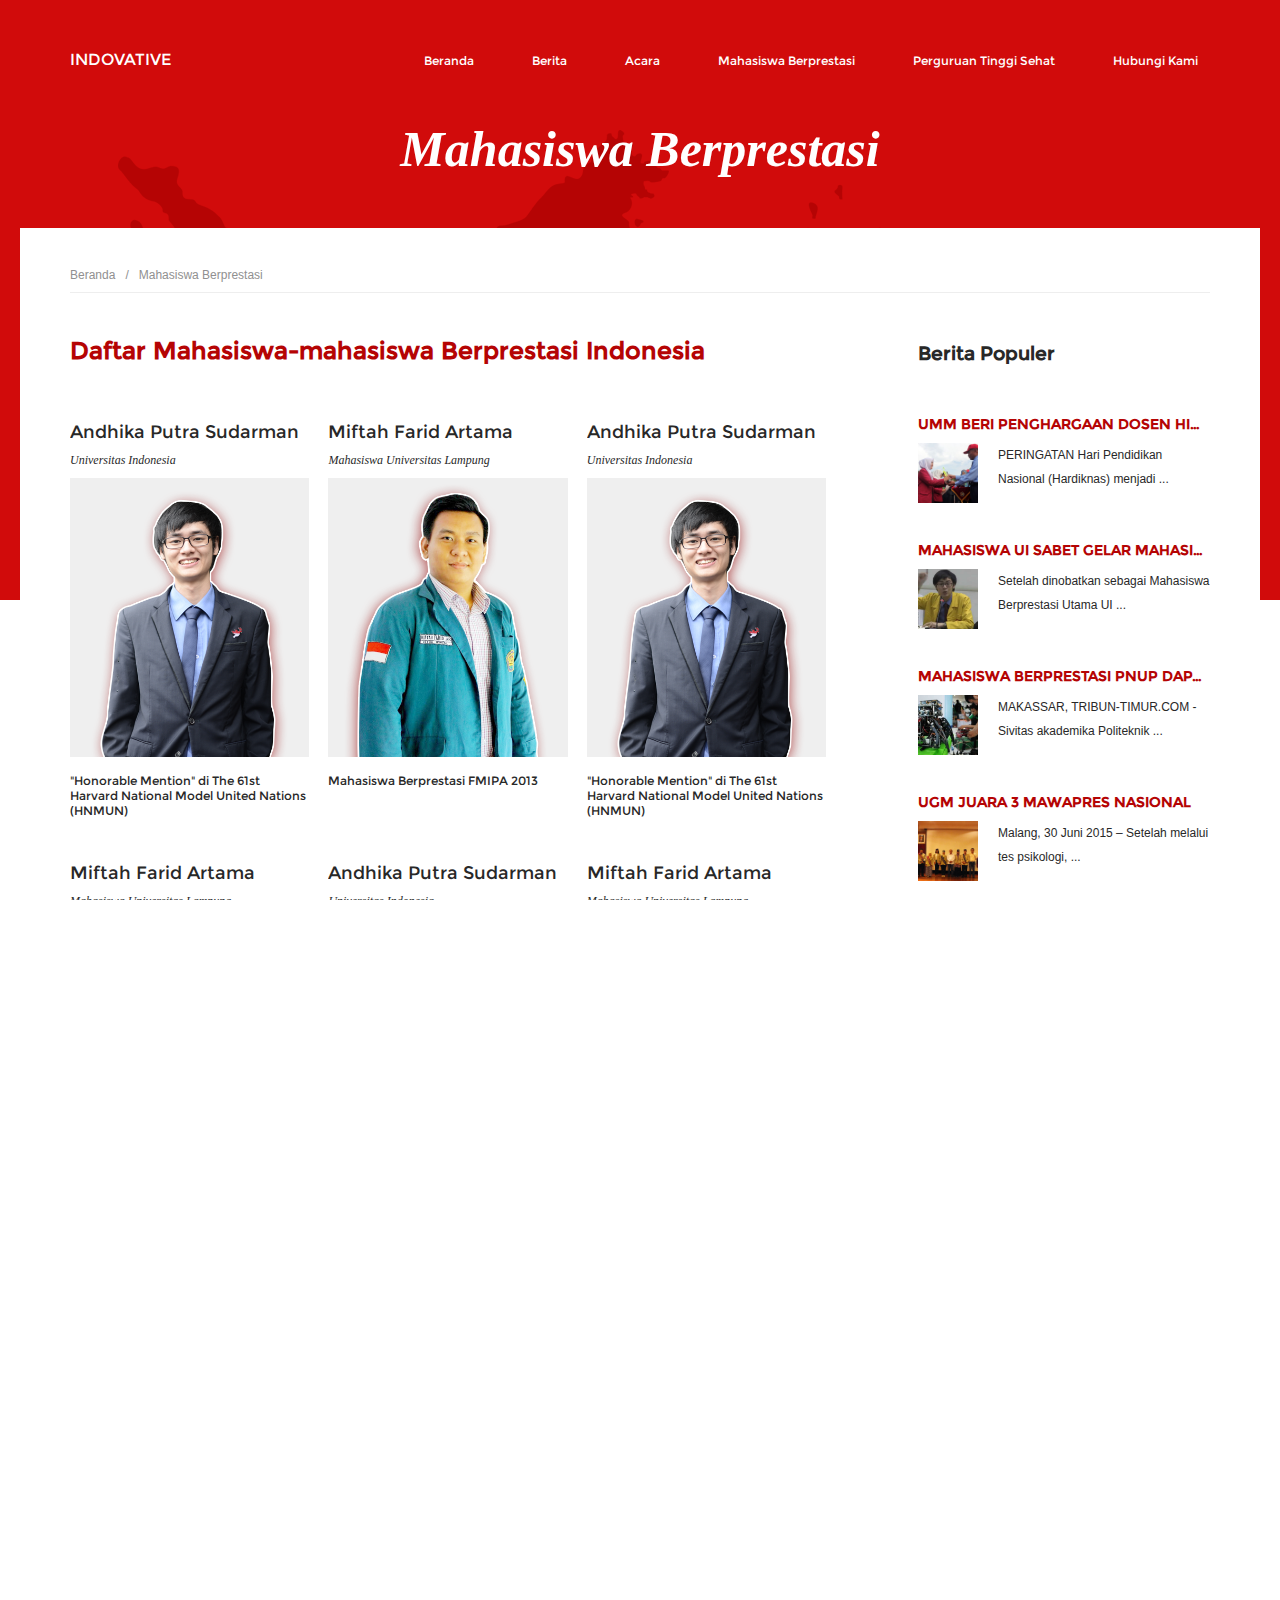
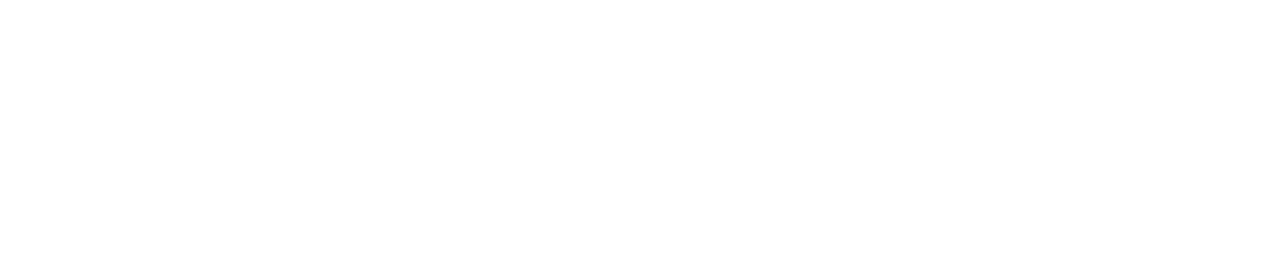
<file: student.html>
<!doctype html>

<html lang="en">

<head>

	<meta name="keyword" content="kopertis, lomba web desain">

	<meta name="description" content="">

	<meta name="author" content="Gifa Eriyanto">

	<meta charset="UTF-8">

	<title>Mahasiswa Berprestasi | INDOVATIVE - Mahasiswa Produktif Untuk Indonesia Masa Depan</title>

	<link rel="icon" sizes="16x16" href="img/favicon.png" />

	<!-- Library js -->
	<script src="js/jquery-2.0.3.min.js"></script>

	<!-- Custom css -->
	<link href="css/font.css" rel="stylesheet">
	<link href="css/style.css" rel="stylesheet">

</head>


<body>

	<!-- Section 1 -->
	<section class="section-1 section-general">

		<div class="container">

			<!-- Navigasi -->
			<nav>

				<a href="" class="logo">INDOVATIVE</a>

				<ul class="list-unstyle list-inline">
					<li><a href="index.html">Beranda</a></li>
					<li><a href="blog.html">Berita</a></li>
					<li><a href="event.html">Acara</a></li>
					<li><a href="student.html">Mahasiswa Berprestasi</a></li>
					<li><a href="about.html">Perguruan Tinggi Sehat</a></li>
					<li><a href="contact.html">Hubungi Kami</a></li>
				</ul>

			</nav>

			<div class="clearfix"></div>

		</div>

	</section>




	<!-- Section 2 -->
	<section class="section-2 section-general-2">
		
		<center class="head-page">
			<b>Mahasiswa Berprestasi</b>
		</center>
		
		<div class="container container-custom">
			<div class="breadcrumb">
				<a href="index.html">Beranda</a>&nbsp;&nbsp;&nbsp;/&nbsp;&nbsp;&nbsp;Mahasiswa Berprestasi
			</div>

			<div class="left-side">

				<h1 class="h1-sb" style="margin-top: 40px;"><a href="single-blog.html"><b>Daftar Mahasiswa-mahasiswa Berprestasi Indonesia</b></a></h1>
					
				<ul class="mahasiswa list-unstyle">
					
					<li>
						<h1><div class="ellipsis">Andhika Putra Sudarman</div></h1>
						<h2 class="meta">Universitas Indonesia</h2>
						<center>
							<img src="img/mahasiswa-1.png" alt="">
						</center>
						<p>"Honorable Mention" di The 61st Harvard National Model United Nations (HNMUN)</p>
					</li>

					<li>
						<h1><div class="ellipsis">Miftah Farid Artama</div></h1>
						<h2 class="meta">Mahasiswa Universitas Lampung</h2>
						<center>
							<img src="img/mahasiswa-2.png" alt="">
						</center>
						<p>Mahasiswa Berprestasi FMIPA 2013</p>
					</li>

					<li>
						<h1><div class="ellipsis">Andhika Putra Sudarman</div></h1>
						<h2 class="meta">Universitas Indonesia</h2>
						<center>
							<img src="img/mahasiswa-1.png" alt="">
						</center>
						<p>"Honorable Mention" di The 61st Harvard National Model United Nations (HNMUN)</p>
					</li>

					<li>
						<h1><div class="ellipsis">Miftah Farid Artama</div></h1>
						<h2 class="meta">Mahasiswa Universitas Lampung</h2>
						<center>
							<img src="img/mahasiswa-2.png" alt="">
						</center>
						<p>Mahasiswa Berprestasi FMIPA 2013</p>
					</li>

					<li>
						<h1><div class="ellipsis">Andhika Putra Sudarman</div></h1>
						<h2 class="meta">Universitas Indonesia</h2>
						<center>
							<img src="img/mahasiswa-1.png" alt="">
						</center>
						<p>"Honorable Mention" di The 61st Harvard National Model United Nations (HNMUN)</p>
					</li>

					<li>
						<h1><div class="ellipsis">Miftah Farid Artama</div></h1>
						<h2 class="meta">Mahasiswa Universitas Lampung</h2>
						<center>
							<img src="img/mahasiswa-2.png" alt="">
						</center>
						<p>Mahasiswa Berprestasi FMIPA 2013</p>
					</li>

					<li style="margin-top: 50px; width: 100%;">
						<a href="#" class="btn-custom left"><span>←</span> Sebelumnya</a>
						<a href="#" class="btn-custom right">Selanjutnya <span>→</span></a>
						<div class="clearfix"></div>
					</li>

				</ul>


			</div>

			

			<div class="right-side" style="margin-top: 30px">

				<div class="side-container">
				
					<h3><b>Berita Populer</b></h3>

					<ul class="populer list-unstyle">
					
						<li>
							<h1><a href="single-blog.html" title="UMM Beri Penghargaan Dosen hingga Mahasiswa Berprestasi"><b><div class="ellipsis">UMM Beri Penghargaan Dosen hingga Mahasiswa Berprestasi</div></b></a></h1>

							<div class="img" style="background: url(img/blog-1.jpg) no-repeat center;background-size: cover;"></div>
							<div class="p">
								<p class="arial">
									PERINGATAN Hari Pendidikan Nasional (Hardiknas) menjadi ...
								</p>
							</div>
						</li>

						<li>
							<h1><a href="single-blog.html" title="Mahasiswa UI Sabet Gelar Mahasiswa Berprestasi Nasional 2014"><b><div class="ellipsis">Mahasiswa UI Sabet Gelar Mahasiswa Berprestasi Nasional 2014</div></b></a></h1>

							<div class="img" style="background: url(img/blog-2.jpg) no-repeat center;background-size: cover;"></div>
							<div class="p">
								<p class="arial">
									Setelah dinobatkan sebagai Mahasiswa Berprestasi Utama UI ...
								</p>
							</div>
						</li>

						<li>
							<h1><a href="single-blog.html" title="Mahasiswa Berprestasi PNUP Dapat Penghargaan"><b><div class="ellipsis">Mahasiswa Berprestasi PNUP Dapat Penghargaan</div></b></a></h1>

							<div class="img" style="background: url(img/blog-3.jpg) no-repeat center;background-size: cover;"></div>
							<div class="p">
								<p class="arial">
									MAKASSAR, TRIBUN-TIMUR.COM -Sivitas akademika Politeknik ...
								</p>
							</div>
						</li>

						<li>
							<h1><a href="single-blog.html" title="UGM Juara 3 Mawapres Nasional"><b><div class="ellipsis">UGM Juara 3 Mawapres Nasional</div></b></a></h1>

							<div class="img" style="background: url(img/blog-4.jpg) no-repeat center;background-size: cover;"></div>
							<div class="p">
								<p class="arial">
									Malang, 30 Juni 2015 – Setelah melalui tes psikologi, ...
								</p>
							</div>
						</li>

						<li>
							<h1><a href="single-blog.html" title="Pemilihan Mahasiswa Berprestasi 2014"><b><div class="ellipsis">Pemilihan Mahasiswa Berprestasi 2014</div></b></a></h1>

							<div class="img" style="background: url(img/blog-5.jpg) no-repeat center;background-size: cover;"></div>
							<div class="p">
								<p class="arial">
									Pemilihan Mahasiswa Berprestasi (Mawapres) yang berlangsung sejak ...
								</p>
							</div>
						</li>

					</ul>

				</div>

			</div>

		</div>

	</section>



	<footer>

		<div class="langganan">
			<div class="container">
				<center>
					<ul class="list-inline">
						<li>
							<h1>Langganan Berita</h1>
						</li>

						<li>
							<form action="">
								<input type="text" placeholder="Masukkan Email Anda">
								<button>›</button>
							</form>
						</li>
					</ul>
				</center>
			</div>
		</div>
		
		<div class="footer">
			<div class="container">
				<center>
					<ul class="link-footer list-inline">
						<li><a href="#">Pertanyaan Umum</a></li>
						<li><a href="about.html">Tentang Kami</a></li>
						<li><a href="contact.html">Kontak</a></li>
						<li><a href="#">Bantuan</a></li>
						<li><a href="#">Kebijakan Privasi</a></li>
						<li><a href="#">Persyaratan & Ketentuan</a></li>
						<li>© 2015 <a href="http://gifaeriyanto.com/" target="_blank">Gifa Eriyanto</a></li>
					</ul>

					<ul class="list-inline sosmed">
						<li><a href="https://www.facebook.com/gifa.eriyanto" target="_blank"><img src="img/fb.png" alt=""></a></li>
						<li><a href="https://twitter.com/gifa_eriyanto" target="_blank"><img src="img/tw.png" alt=""></a></li>
						<li><a href="https://www.linkedin.com/profile/view?id=430995595&trk=hp-identity-name" target="_blank"><img src="img/in.png" alt=""></a></li>
					</ul>
				</center>
			</div>
		</div>

	</footer>

</body>

</html>
</file>
<file: css/font.css>
@font-face
{
	font-family:'Montserrat';
	src:url('../fonts/Montserrat-Regular.woff');
	font-weight: normal;
	font-style: normal;
}

@font-face
{
	font-family:'Montserrat-Bold';
	src:url('../fonts/Montserrat-Bold.woff');
	font-weight: bold;
	font-style: normal;
}
</file>
<file: css/style.css>
html, body {
	font-family: 'Montserrat';
	width: 100%;
	height: 100%;
	position: relative;
	margin: 0;
	padding: 0;
	min-width: 1024px;
	color: #282828;
	overflow-x: hidden;
}

h1, h2, h3, h4, h5, h6 {
	font-weight: normal;
}

.arial {
	font-family: 'Arial', sans-serif;
}

a,
a:hover
a:focus
a:active
a:visited {
	text-decoration: none;
}

.breadcrumb {
	padding-top: 20px;
	padding-bottom: 10px;
	border-bottom: 1px solid #eee;
	font-size: 12px;
	font-family: "Arial";
	color: #909090 !important;
}

.breadcrumb a {
	color: #909090 !important;
}

.breadcrumb b {
	font-size: 30px;
	/*text-transform: uppercase;*/
	color: #282828;
}

.left {
	float: left;
}

.right {
	float: right;
}

.ellipsis {
	white-space: nowrap;
	overflow: hidden;
	text-overflow: ellipsis;
}

.container {
	max-width: 1140px;
	padding: 0 20px;
	margin: auto;
	position: relative;
}

.side-container {
	margin-left: 50px;
}

.meta {
	font-family: 'Georgia';
	font-style: italic;
	font-size: 12px;
}

.clearfix {
	clear: both;
}

.list-unstyle {
	list-style: none;
	padding: 0;
}

.list-inline li {
	display: inline-block;
}

.h1-sb {
	font-size: 24px !important;
	line-height: 36px;
	margin-top: -10px;
}

.h1-sb a:hover {
	border-bottom: 0 !important;
}

.head {
	font-size: 30px;
	text-transform: uppercase;
}

.head-block-right {
	background: #b50404;
	color: #fff;
	font-size: 18px;
	height: 90px;
	line-height: 90px;
	padding-left: 40px;
	text-transform: uppercase;
}

.head-block-right:after {
	content: "";
	position: absolute;
	background: #b50404;
	right: calc((-1366px + 1197px) / 2);
	display: inline-block;
	width:  calc((1366px - 1140px) / 2);
	height: 90px;
}

section,
footer {
	clear: both;
}

section a {
	color: #b50404;
}

section.section-1 {
	background: #d10b0b url(../img/indo.png) no-repeat;
	background-position: center top 130px;
	width: 100%;
	height: 550px;
	padding-top: 50px;
}

section.section-1 nav a {
	color: #fff;
}

section.section-1 nav .logo {
	float: left;
}

section.section-1 nav ul {
	float: right;
	margin: 0;
}

section.section-1 nav ul>li>a {
	margin-left: 30px;
	font-size: 12px;
	border: 2px solid transparent;
	padding: 10px;
	-webkit-transition: all .2s;
	-o-transition: all .2s;
	transition: all .2s;
}

section.section-1 nav ul>li>a:hover {
	border: 2px solid #fff;
	padding: 10px;
}

section.section-1 .head-content {
	color: #fff;
	margin-top: 180px;
	float: left;
}

section.section-1 .head-content h1 {
	font-size: 34px;
	margin-bottom: 0;
}

section.section-1 .head-content h2 {
	font-size: 18px;
	margin-top: 8px;
}

section.section-1 .mahasiswa-produktif {
	float: right;
}

section.section-1 .mahasiswa-produktif .mahasiswa-items {
	position: absolute;
	right: 0;
}

section.section-1 .mahasiswa-produktif .mahasiswa-produktif-detail {
	background: #111;
	position: absolute;
	color: #fff;
	font-size: 12px;
	width: 295px;
	height: 110px;
	padding: 5px 20px;
	margin-top: 450px;
	right: 0;
}

section.section-1 .mahasiswa-produktif .mahasiswa-produktif-detail h1 {
	margin-bottom: 0px;
}

section.section-1 .mahasiswa-produktif .mahasiswa-produktif-detail h2 {
	margin-top: 5px;
}

section.section-1 .mahasiswa-produktif .mahasiswa-produktif-detail .mahasiswa-control {
	position: absolute;
	left: -40px;
	top: 0;
}

section.section-1 .mahasiswa-produktif .mahasiswa-produktif-detail .mahasiswa-control a {
	background: #111;
	display: block;
	width: 40px;
	height: 40px;
	line-height: 40px;
	text-align: center;
	font-size: 20px;
	color: #fff;
	-webkit-transition: all .1s;
	-o-transition: all .1s;
	transition: all .1s;
}

section.section-1 .mahasiswa-produktif .mahasiswa-produktif-detail .mahasiswa-control a.after {
	background: #252525;
}

section.section-1 .mahasiswa-produktif .mahasiswa-produktif-detail .mahasiswa-control a:hover {
	background: #b50404;
}

section.section-1 .acara-terkini {
	width: 620px;
	height: 200px;
	background: #fff;
	margin-top: 155px;
	position: relative;
	padding-left: 70px;
}

section.section-1 .acara-terkini .title-widget {
	background: #b50404;
	color: #fff;
	font-size: 18px;
	width: 200px;
	height: 70px;
	line-height: 70px;
	text-align: center;
	-ms-transform: rotate(-90deg); /* IE 9 */
	-webkit-transform: rotate(-90deg); /* Safari */
	transform: rotate(-90deg);
	position: absolute;
	left: -65px;
	top: 65px;
}

section.section-1 .acara-terkini .date-widget {
	background: #ebebeb;
	width: 60px;
	padding: 15px 5px;
	text-align: center;
	font-size: 14px;
	float: left;
}

section.section-1 .acara-terkini .date-widget h3 {
	font-size: 30px;
	margin: 0;
	margin-bottom: 10px;
}

section.section-1 .acara-terkini .content-widget {
	margin-left: 90px;
	padding: 25px;
	padding-left: 5px;
}

section.section-1 .acara-terkini .content-widget h1 {
	margin-top: 0;
	font-size: 18px;
	text-transform: uppercase;
}

section.section-1 .acara-terkini .content-widget p {
	font-size: 14px;
	line-height: 24px;
	color: #606060;
}

section.section-2 {
	margin-top: 150px;
}

section.section-2 .berita {
	margin-top: 50px;
}

section.section-2 .berita li {
	margin-bottom: 50px;
}

section.section-2 .berita h1 {
	font-size: 18px;
	text-transform: uppercase;
	margin-bottom: 10px;
}

section.section-2 .berita h1 a {
	color: #b50404;
}

section.section-2 .berita h1 a:hover {
	border-bottom: 2px solid #b50404;
}

section.section-2 .berita div.img {
	width: 360px;
	height: 150px;
	float: left;
	background: #ccc;
}

section.section-2 .berita div.p {
	font-size: 14px;
	line-height: 24px;
	margin-left: 380px;
}

section.section-2 .berita div.p-2 {
	font-size: 14px;
	line-height: 26px;
	margin-top: -15px;
}

section.section-2 .berita div.p p {
	margin-top: 0px;
	margin-bottom: 5px;
}

section.section-2 .berita div.p-2 p {
	text-indent: 30px;
}

section.section-2 .left-side {
	width: 70%;
	float: left;
}

section.section-2 .right-side {
	width: 30%;
	float: right;
}

section.section-2 .populer {
	margin-top: 50px;
}

section.section-2 .populer li {
	margin-bottom: 50px;
}

section.section-2 .populer h1 {
	font-size: 14px;
	text-transform: uppercase;
	margin-bottom: 10px;
}

section.section-2 .populer h1 a {
	color: #b50404;
}

section.section-2 .populer div.img {
	width: 60px;
	height: 60px;
	float: left;
	background: #ccc;
}

section.section-2 .populer div.img-1 {
	background: url(../img/blog-1.jpg) no-repeat center;
	background-size: cover;
}

section.section-2 .populer div.p {
	font-size: 12px;
	line-height: 24px;
	margin-left: 80px;
}

section.section-2 .populer div.p p {
	margin-top: 0px;
	margin-bottom: 5px;
}

section.section-2 .kategori {
	margin-top: 30px;
	margin-bottom: 50px;
	list-style: none;
	padding: 5px;
}

section.section-2 .kategori li {
	margin-bottom: 30px;
	font-size: 13px;
}

section.section-2 .kategori li:before {
	content:"›";
	position:relative;
	left:-5px;
}

section.section-2 .kategori li a {
	color: #b50404;
}

section.section-2 .kategori li a span {
	background: #909090;
	color: #fff;
	display: inline-block;
	width: 20px;
	height: 20px;
	line-height: 20px;
	text-align: center;
	float: right;
}

footer .langganan {
	background: #f7f7f7;
	color: #909090;
	padding: 15px 0;
}

footer .langganan h1 {
	font-size: 18px;
}

footer .langganan input {
	padding: 15px;
	border: 1px solid #ebebeb;
	margin-left: 30px;
	width: 400px;
}

footer .langganan button {
	font-size: 20px;
	background: transparent;
	border: 0;
	margin-left: -35px;
	color: #ccc;
	cursor: pointer;
}

footer .footer {
	background: #282828 url(../img/indo-footer.png) no-repeat center;
	height: 330px;
}

footer .footer .link-footer {
	margin-top: 0px;
	padding-top: 50px;
	color: #909090;
	font-size: 12px;
	font-family: 'Arial', sans-serif;
}

footer .footer .link-footer li:after {
	content: ".";
	margin-left: 15px;
	margin-right: 15px;
	font-size: 20px;
}

footer .footer .link-footer li:last-child:after {
	content: "";
	margin: 0;
}

footer .footer .link-footer li a {
	color: #fff;
}

footer .footer .link-footer li a:hover {
	text-decoration: underline;
}

footer .footer .sosmed li {
	margin: 15px;
}

footer .footer .sosmed li a:hover {
	filter: brightness(0) invert(1);
	-webkit-filter: brightness(0) invert(1);
	-moz-filter: brightness(0) invert(1);
	-o-filter: brightness(0) invert(1);
	-ms-filter: brightness(0) invert(1);
}

.btn-custom {
	font-size: 14px;
	border-bottom: 2px solid transparent;
	-webkit-transition: all .2s;
	-o-transition: all .2s;
	transition: all .2s;
}

.btn-custom span {
	font-size: 16px;
	margin: 5px;
}

.btn-custom:hover {
	border-bottom: 2px solid #b50404;
}

.head-page {
	font-family: "Georgia";
	font-style: italic;
	color: #fff;
	/*text-transform: uppercase;*/
	margin-bottom: 50px;
	font-size: 50px;
}

section.section-general {
	/*height: 400px;*/
}

section.section-general-2 {
	margin-top: -480px;
}

section.section-general-2 .container-custom {
	background: #fff;
	min-height: 400px;
	padding: 20px 50px;
}

.table {
	border-spacing: 0;
	width: 100%;
	margin-bottom: 50px;
}

.table th,
.table td {
	padding: 10px;
}

.table th {
	border-bottom: 2px solid #282828;
}

.table td {
	border-bottom: 1px solid #ccc;
}

.table th:first-child,
.table td:first-child {
	border-left: 0;
}

section.section-2 .mahasiswa {
	margin-top: 30px;
}

section.section-2 .mahasiswa li {
	width: 30%;
	display: inline-block;
	padding: 10px 15px;
	padding-left: 0;
	vertical-align: top;
}

section.section-2 .mahasiswa li img {
	width: 90%;
	background: #efefef;
	padding: 0 5%;
}

section.section-2 .mahasiswa li h1 {
	font-size: 18px;
	margin-bottom: 0;
}

section.section-2 .mahasiswa li p {
	font-size: 12px;
}

section.section-2 .acara {
	margin-top: 40px;
}

section.section-2 .acara li {
	margin-bottom: 70px;
}

section.section-2 .acara li p {
	font-size: 14px;
	line-height: 24px;
}

section.section-2 .acara li p.quote {
	font-family: "Georgia";
	font-style: italic;
	border-left: 4px solid #ccc;
	padding-left: 10px;
}

section.section-2 .acara .date-event {
	display: block;
	border: 2px solid #282828;
	border-radius: 5px;
	width: 70px;
	height: 70px;
	margin-right: 20px;
	float: left;
	font-size: 12px;
	text-align: center;
	margin-top: -5px;
}

section.section-2 .acara .date-event span {
	display: block;
	font-size: 30px;
	margin-top: 8px;
}

.share {
	margin-top: 10px;
	margin-bottom: 10px;
}

.share a {
	background: #3498db;
	display: inline-block;
	width: 30px;
	height: 30px;
	line-height: 34px;
	text-align: center;
}

.share a img {
	width: 15px;
	filter: brightness(0) invert(1);
	-webkit-filter: brightness(0) invert(1);
	-moz-filter: brightness(0) invert(1);
	-o-filter: brightness(0) invert(1);
	-ms-filter: brightness(0) invert(1);
}

.commenter p {
	margin-top: 15px;
	font-size: 12px;
	background: #fff;
	border: 2px solid #ccc;
	padding: 20px;
	position: relative;
	line-height: 24px;
	font-family: "Georgia";
	font-style: italic;
}

.commenter p:before {
	content: "";
	position: absolute;
	top: -15px;
	width: 0; 
	height: 0; 
	border-top: 15px solid transparent;
	border-left: 15px solid #ccc;
}

.commenter p:after {
	content: "";
	position: absolute;
	top: -10px;
	left: 22px;
	width: 0; 
	height: 0; 
	border-top: 11px solid transparent;
	border-left: 11px solid #fff;
}

.commenter p .tag {
	font-family: Arial, "Helvetica Neue", Helvetica, sans-serif;
	color: #909090;
}

.commenter p{
	font-size: 13px;
	margin-top: 30px;
}

.comments-head {
	display: block;
	border-bottom: 2px dashed #ccc;
	padding-bottom: 15px;
}

.form-custom h1 {
	border-bottom: 2px dashed #ccc;
	padding-bottom: 20px;
	margin-bottom: 20px !important;
	text-transform: none !important;
}

.form-custom input,
.form-custom textarea {
	width: calc(100% - 20px);
	max-width: calc(100% - 20px);
	margin-bottom: 10px;
	padding: 10px;
	border: 2px solid #ccc;
	font-family: Arial, "Helvetica Neue", Helvetica, sans-serif;
}

.form-custom input {
	width: 50%;
}

.form-custom button {
	padding: 10px 20px;
	background: #b50404;
	color: #fff;
	border: none;
	cursor: pointer;
}
</file>
